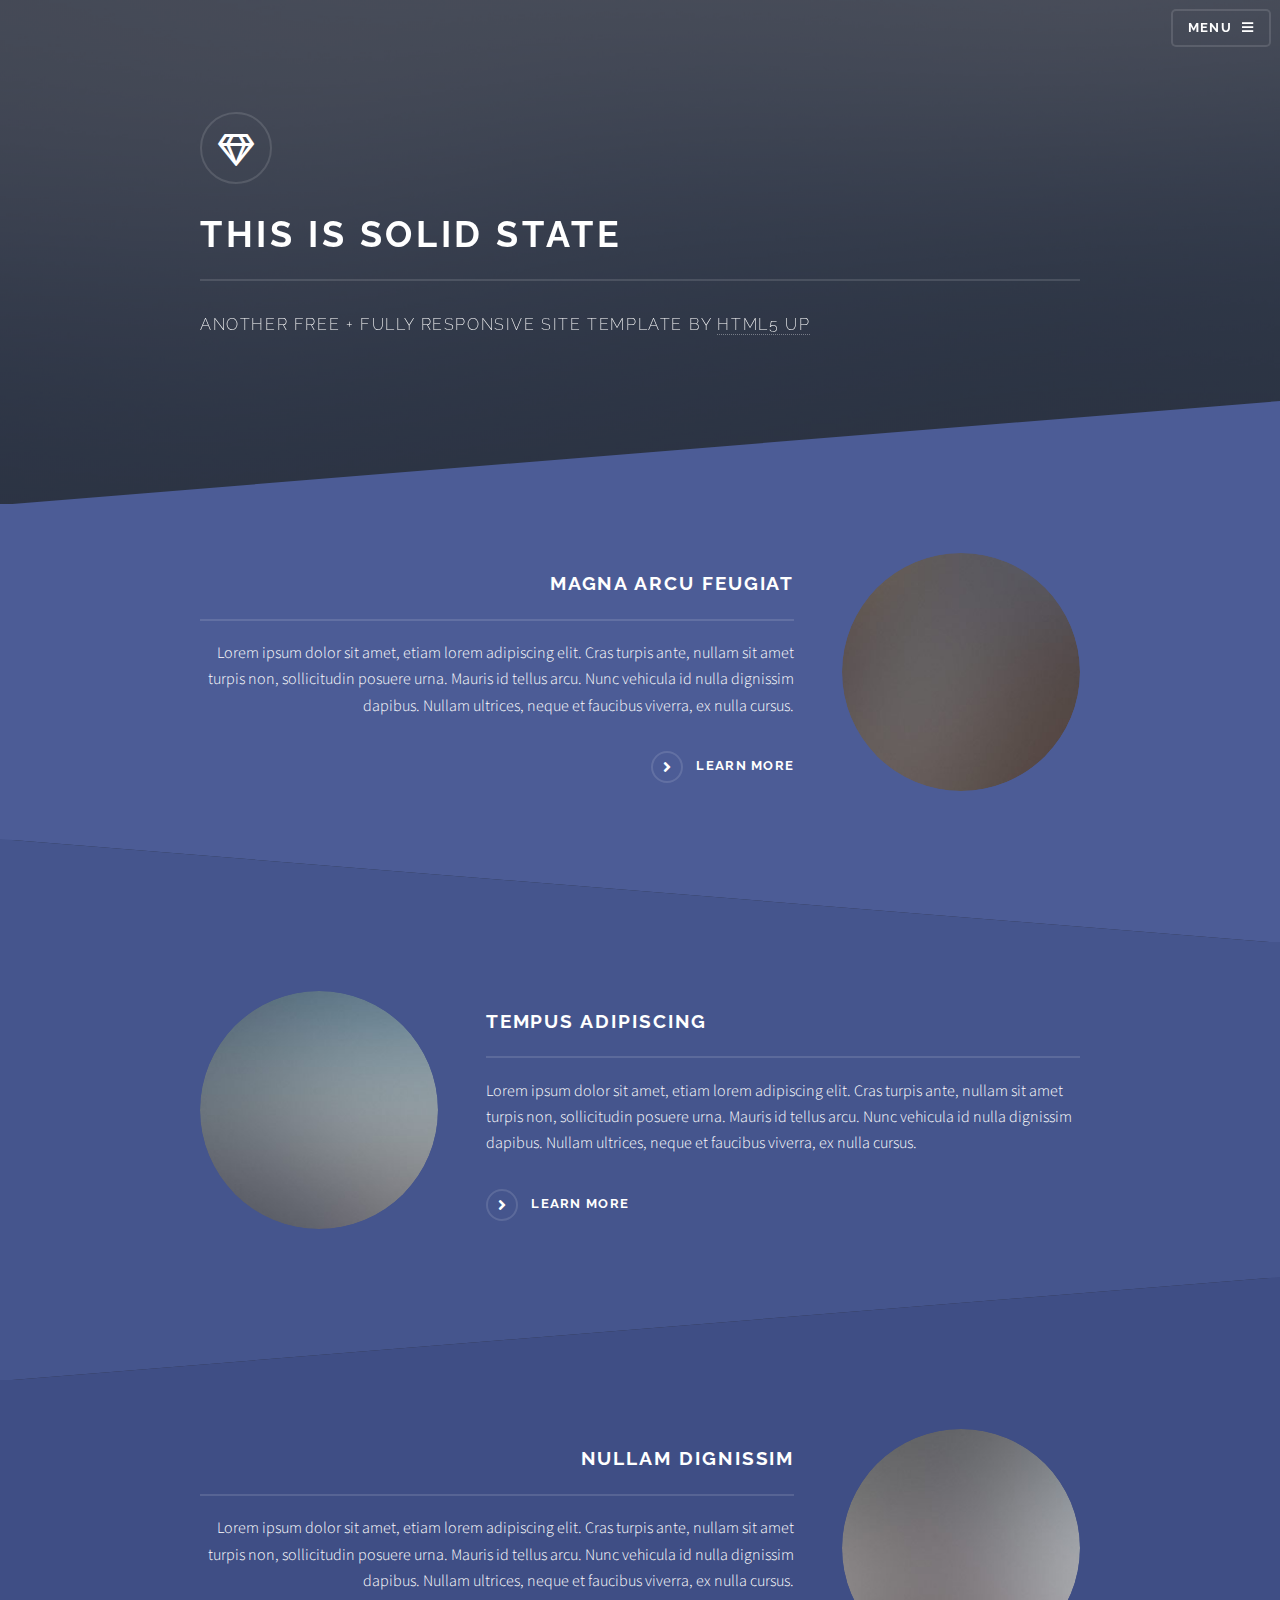
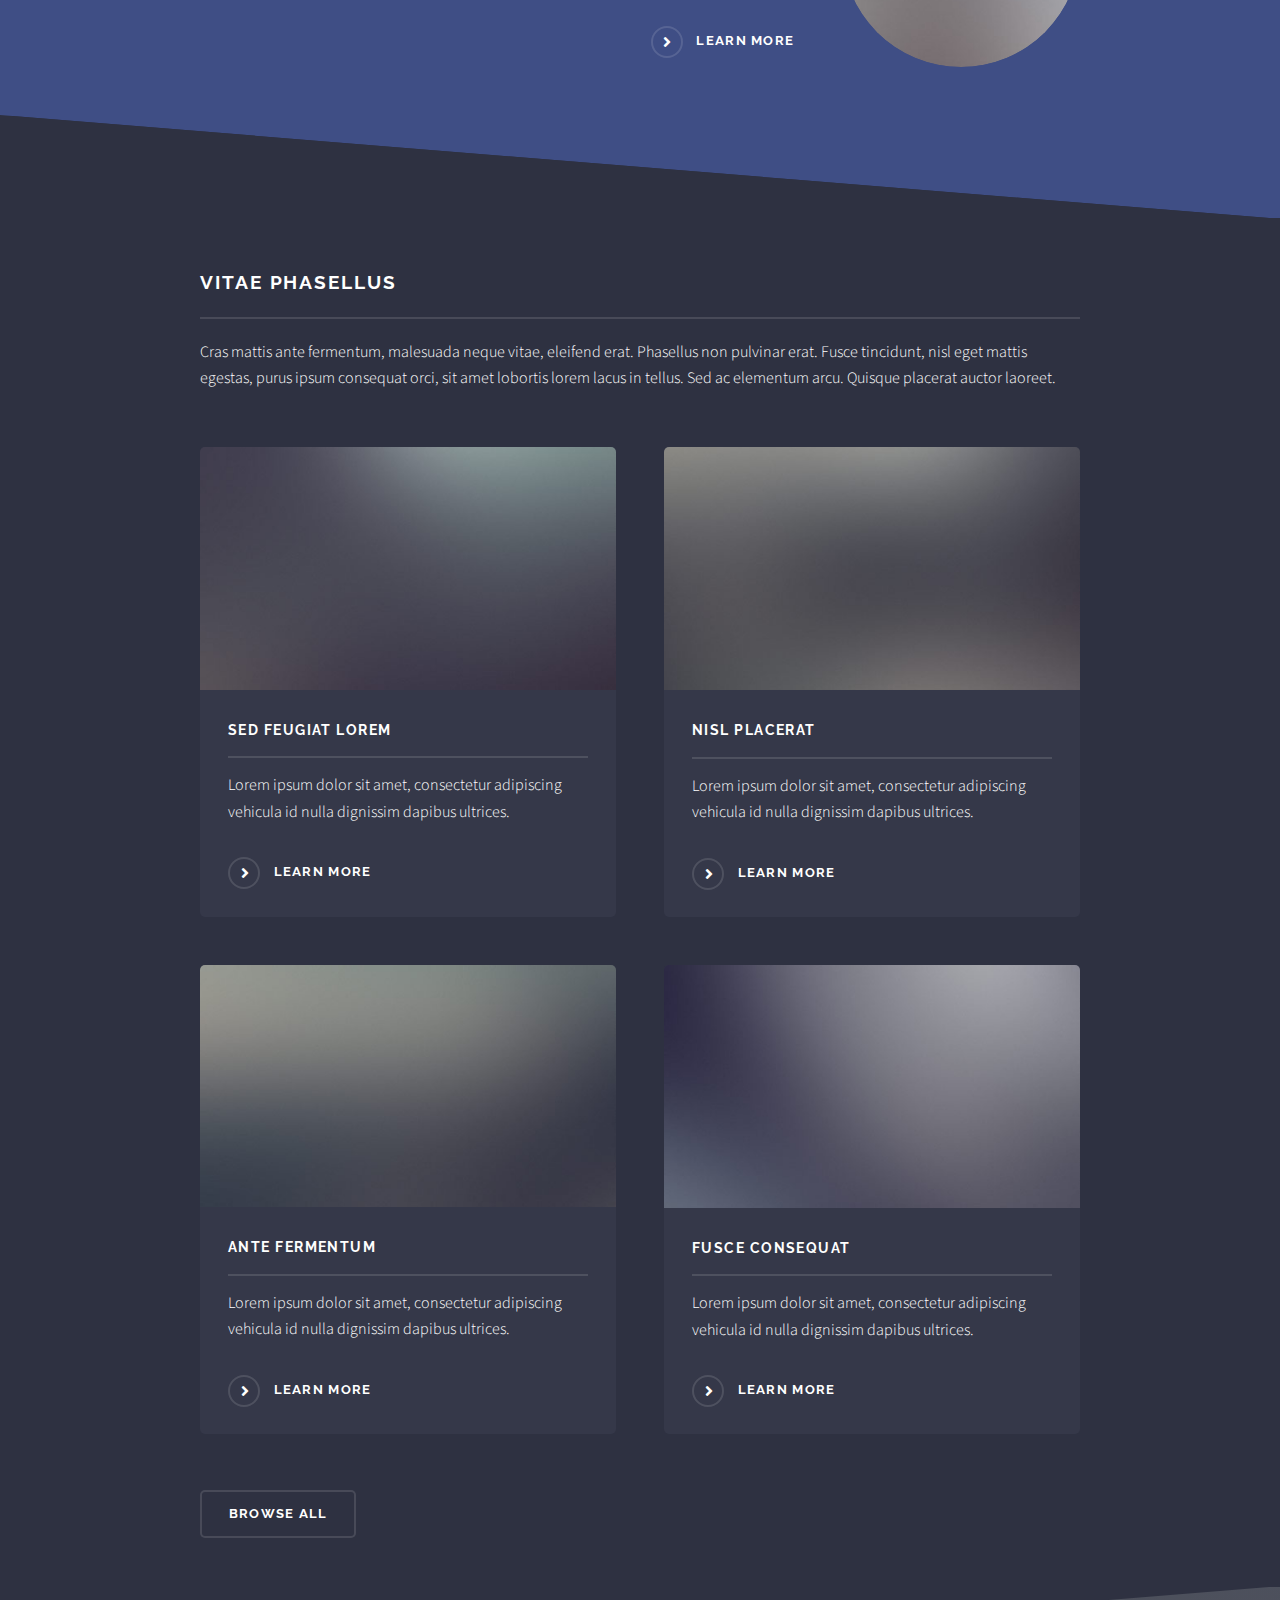
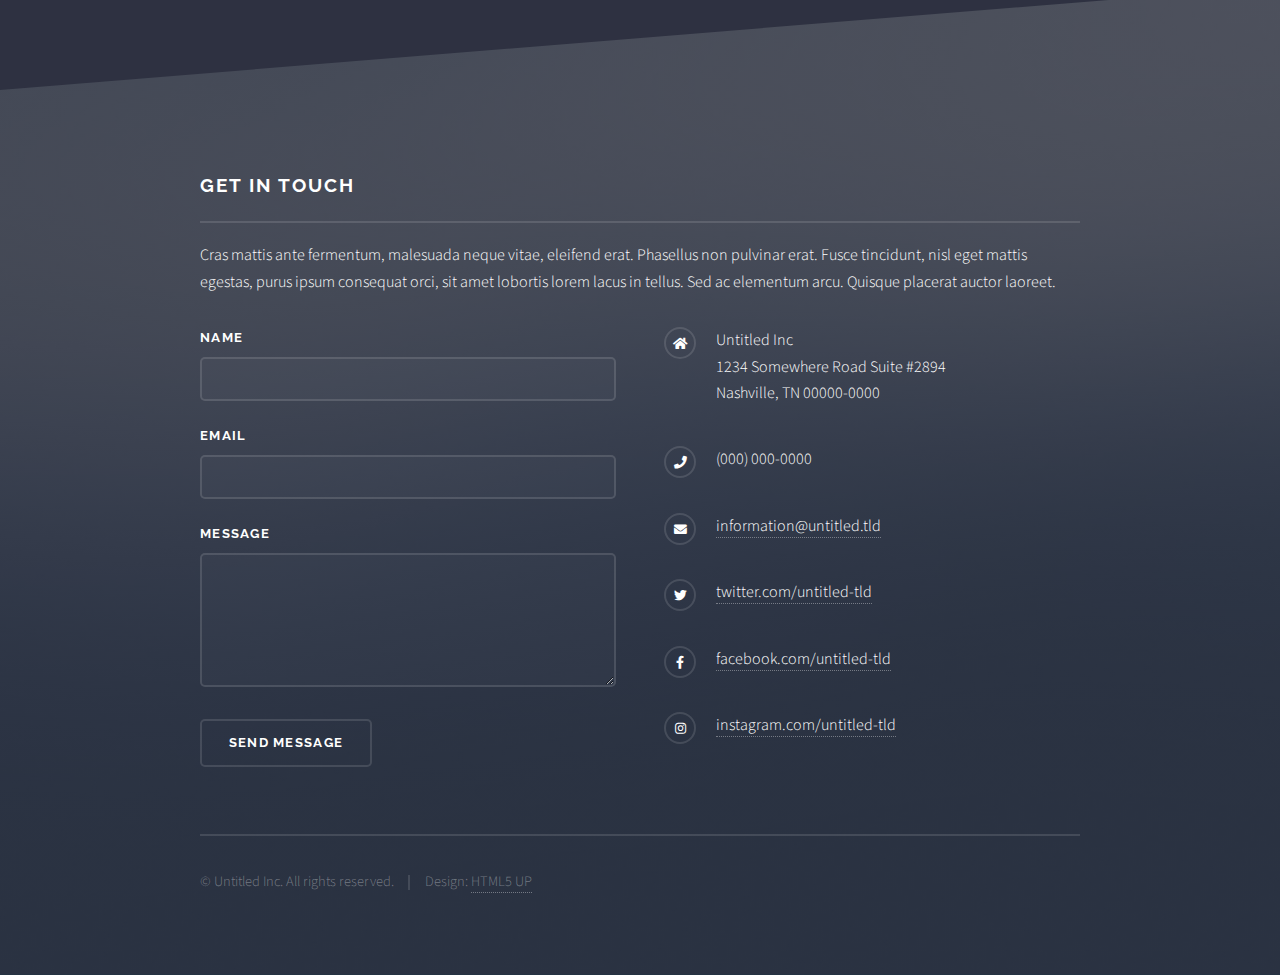
<file: index.html>
<!DOCTYPE HTML>
<!--
	Solid State by HTML5 UP
	html5up.net | @ajlkn
	Free for personal and commercial use under the CCA 3.0 license (html5up.net/license)
-->
<html>
	<head>
		<title>Solid State by HTML5 UP</title>
		<meta charset="utf-8" />
		<meta name="viewport" content="width=device-width, initial-scale=1, user-scalable=no" />
		<link rel="stylesheet" href="assets/css/main.css" />
		<noscript><link rel="stylesheet" href="assets/css/noscript.css" /></noscript>
	</head>
	<body class="is-preload">

		<!-- Page Wrapper -->
			<div id="page-wrapper">

				<!-- Header -->
					<header id="header" class="alt">
						<h1><a href="index.html">Solid State</a></h1>
						<nav>
							<a href="#menu">Menu</a>
						</nav>
					</header>

				<!-- Menu -->
					<nav id="menu">
						<div class="inner">
							<h2>Menu</h2>
							<ul class="links">
								<li><a href="index.html">Home</a></li>
								<li><a href="generic.html">Generic</a></li>
								<li><a href="elements.html">Elements</a></li>
								<li><a href="#">Log In</a></li>
								<li><a href="#">Sign Up</a></li>
							</ul>
							<a href="#" class="close">Close</a>
						</div>
					</nav>

				<!-- Banner -->
					<section id="banner">
						<div class="inner">
							<div class="logo"><span class="icon fa-gem"></span></div>
							<h2>This is Solid State</h2>
							<p>Another free + fully responsive site template by <a href="http://html5up.net">HTML5 UP</a></p>
						</div>
					</section>

				<!-- Wrapper -->
					<section id="wrapper">

						<!-- One -->
							<section id="one" class="wrapper spotlight style1">
								<div class="inner">
									<a href="#" class="image"><img src="images/pic01.jpg" alt="" /></a>
									<div class="content">
										<h2 class="major">Magna arcu feugiat</h2>
										<p>Lorem ipsum dolor sit amet, etiam lorem adipiscing elit. Cras turpis ante, nullam sit amet turpis non, sollicitudin posuere urna. Mauris id tellus arcu. Nunc vehicula id nulla dignissim dapibus. Nullam ultrices, neque et faucibus viverra, ex nulla cursus.</p>
										<a href="#" class="special">Learn more</a>
									</div>
								</div>
							</section>

						<!-- Two -->
							<section id="two" class="wrapper alt spotlight style2">
								<div class="inner">
									<a href="#" class="image"><img src="images/pic02.jpg" alt="" /></a>
									<div class="content">
										<h2 class="major">Tempus adipiscing</h2>
										<p>Lorem ipsum dolor sit amet, etiam lorem adipiscing elit. Cras turpis ante, nullam sit amet turpis non, sollicitudin posuere urna. Mauris id tellus arcu. Nunc vehicula id nulla dignissim dapibus. Nullam ultrices, neque et faucibus viverra, ex nulla cursus.</p>
										<a href="#" class="special">Learn more</a>
									</div>
								</div>
							</section>

						<!-- Three -->
							<section id="three" class="wrapper spotlight style3">
								<div class="inner">
									<a href="#" class="image"><img src="images/pic03.jpg" alt="" /></a>
									<div class="content">
										<h2 class="major">Nullam dignissim</h2>
										<p>Lorem ipsum dolor sit amet, etiam lorem adipiscing elit. Cras turpis ante, nullam sit amet turpis non, sollicitudin posuere urna. Mauris id tellus arcu. Nunc vehicula id nulla dignissim dapibus. Nullam ultrices, neque et faucibus viverra, ex nulla cursus.</p>
										<a href="#" class="special">Learn more</a>
									</div>
								</div>
							</section>

						<!-- Four -->
							<section id="four" class="wrapper alt style1">
								<div class="inner">
									<h2 class="major">Vitae phasellus</h2>
									<p>Cras mattis ante fermentum, malesuada neque vitae, eleifend erat. Phasellus non pulvinar erat. Fusce tincidunt, nisl eget mattis egestas, purus ipsum consequat orci, sit amet lobortis lorem lacus in tellus. Sed ac elementum arcu. Quisque placerat auctor laoreet.</p>
									<section class="features">
										<article>
											<a href="#" class="image"><img src="images/pic04.jpg" alt="" /></a>
											<h3 class="major">Sed feugiat lorem</h3>
											<p>Lorem ipsum dolor sit amet, consectetur adipiscing vehicula id nulla dignissim dapibus ultrices.</p>
											<a href="#" class="special">Learn more</a>
										</article>
										<article>
											<a href="#" class="image"><img src="images/pic05.jpg" alt="" /></a>
											<h3 class="major">Nisl placerat</h3>
											<p>Lorem ipsum dolor sit amet, consectetur adipiscing vehicula id nulla dignissim dapibus ultrices.</p>
											<a href="#" class="special">Learn more</a>
										</article>
										<article>
											<a href="#" class="image"><img src="images/pic06.jpg" alt="" /></a>
											<h3 class="major">Ante fermentum</h3>
											<p>Lorem ipsum dolor sit amet, consectetur adipiscing vehicula id nulla dignissim dapibus ultrices.</p>
											<a href="#" class="special">Learn more</a>
										</article>
										<article>
											<a href="#" class="image"><img src="images/pic07.jpg" alt="" /></a>
											<h3 class="major">Fusce consequat</h3>
											<p>Lorem ipsum dolor sit amet, consectetur adipiscing vehicula id nulla dignissim dapibus ultrices.</p>
											<a href="#" class="special">Learn more</a>
										</article>
									</section>
									<ul class="actions">
										<li><a href="#" class="button">Browse All</a></li>
									</ul>
								</div>
							</section>

					</section>

				<!-- Footer -->
					<section id="footer">
						<div class="inner">
							<h2 class="major">Get in touch</h2>
							<p>Cras mattis ante fermentum, malesuada neque vitae, eleifend erat. Phasellus non pulvinar erat. Fusce tincidunt, nisl eget mattis egestas, purus ipsum consequat orci, sit amet lobortis lorem lacus in tellus. Sed ac elementum arcu. Quisque placerat auctor laoreet.</p>
							<form method="post" action="#">
								<div class="fields">
									<div class="field">
										<label for="name">Name</label>
										<input type="text" name="name" id="name" />
									</div>
									<div class="field">
										<label for="email">Email</label>
										<input type="email" name="email" id="email" />
									</div>
									<div class="field">
										<label for="message">Message</label>
										<textarea name="message" id="message" rows="4"></textarea>
									</div>
								</div>
								<ul class="actions">
									<li><input type="submit" value="Send Message" /></li>
								</ul>
							</form>
							<ul class="contact">
								<li class="icon solid fa-home">
									Untitled Inc<br />
									1234 Somewhere Road Suite #2894<br />
									Nashville, TN 00000-0000
								</li>
								<li class="icon solid fa-phone">(000) 000-0000</li>
								<li class="icon solid fa-envelope"><a href="#">information@untitled.tld</a></li>
								<li class="icon brands fa-twitter"><a href="#">twitter.com/untitled-tld</a></li>
								<li class="icon brands fa-facebook-f"><a href="#">facebook.com/untitled-tld</a></li>
								<li class="icon brands fa-instagram"><a href="#">instagram.com/untitled-tld</a></li>
							</ul>
							<ul class="copyright">
								<li>&copy; Untitled Inc. All rights reserved.</li><li>Design: <a href="http://html5up.net">HTML5 UP</a></li>
							</ul>
						</div>
					</section>

			</div>

		<!-- Scripts -->
			<script src="assets/js/jquery.min.js"></script>
			<script src="assets/js/jquery.scrollex.min.js"></script>
			<script src="assets/js/browser.min.js"></script>
			<script src="assets/js/breakpoints.min.js"></script>
			<script src="assets/js/util.js"></script>
			<script src="assets/js/main.js"></script>

	</body>
</html>
</file>
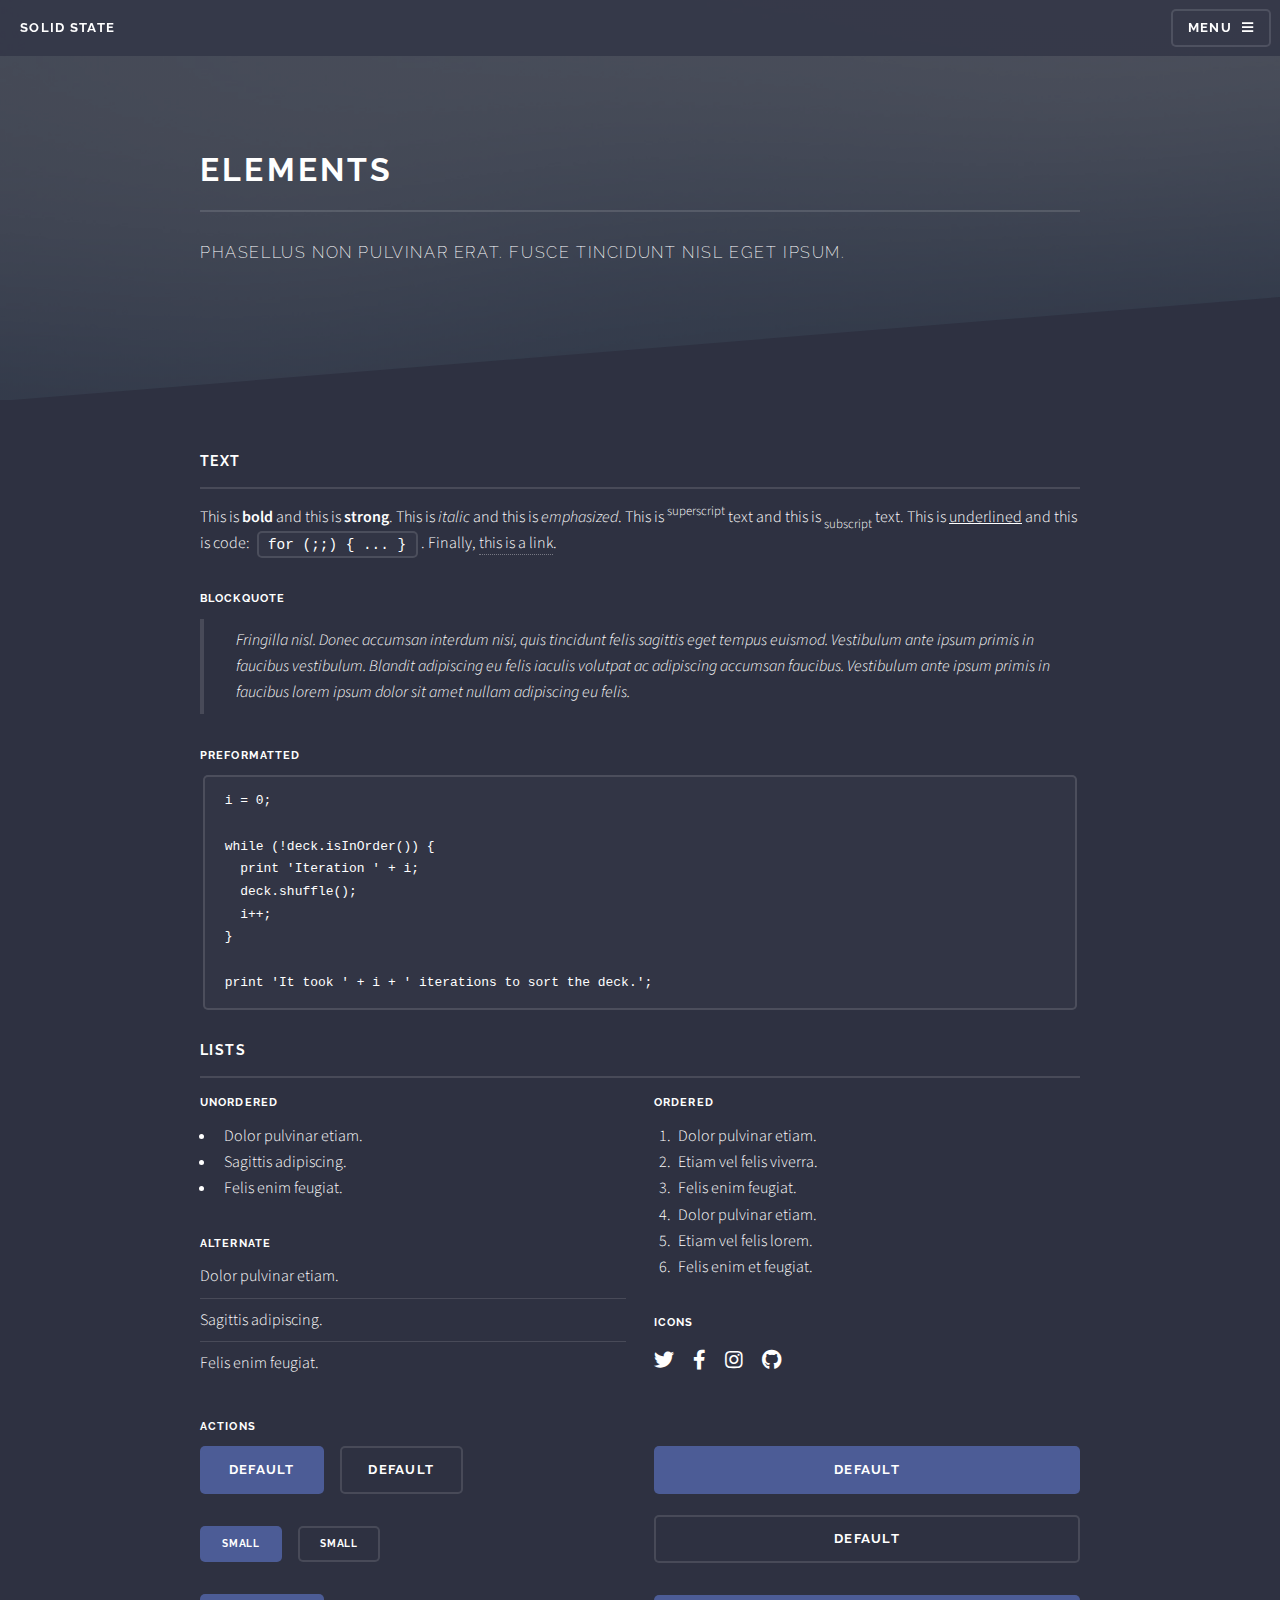
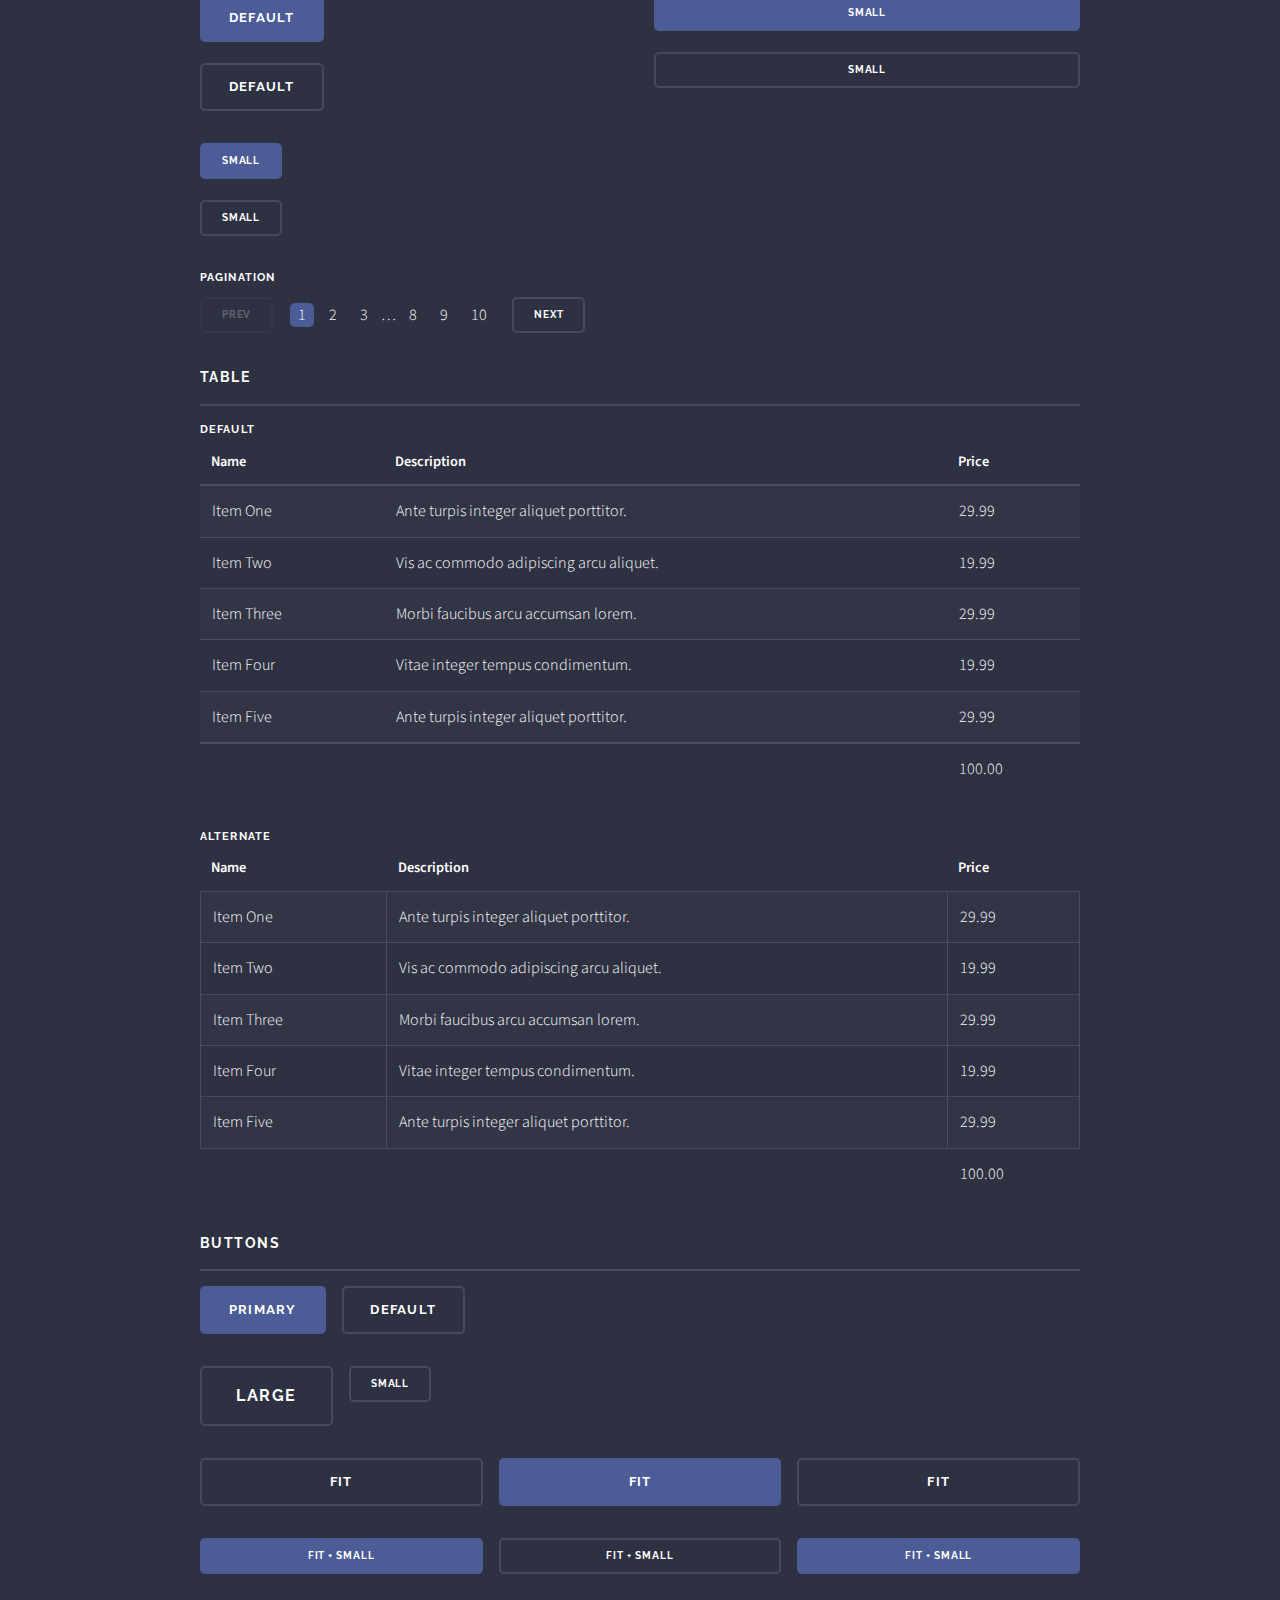
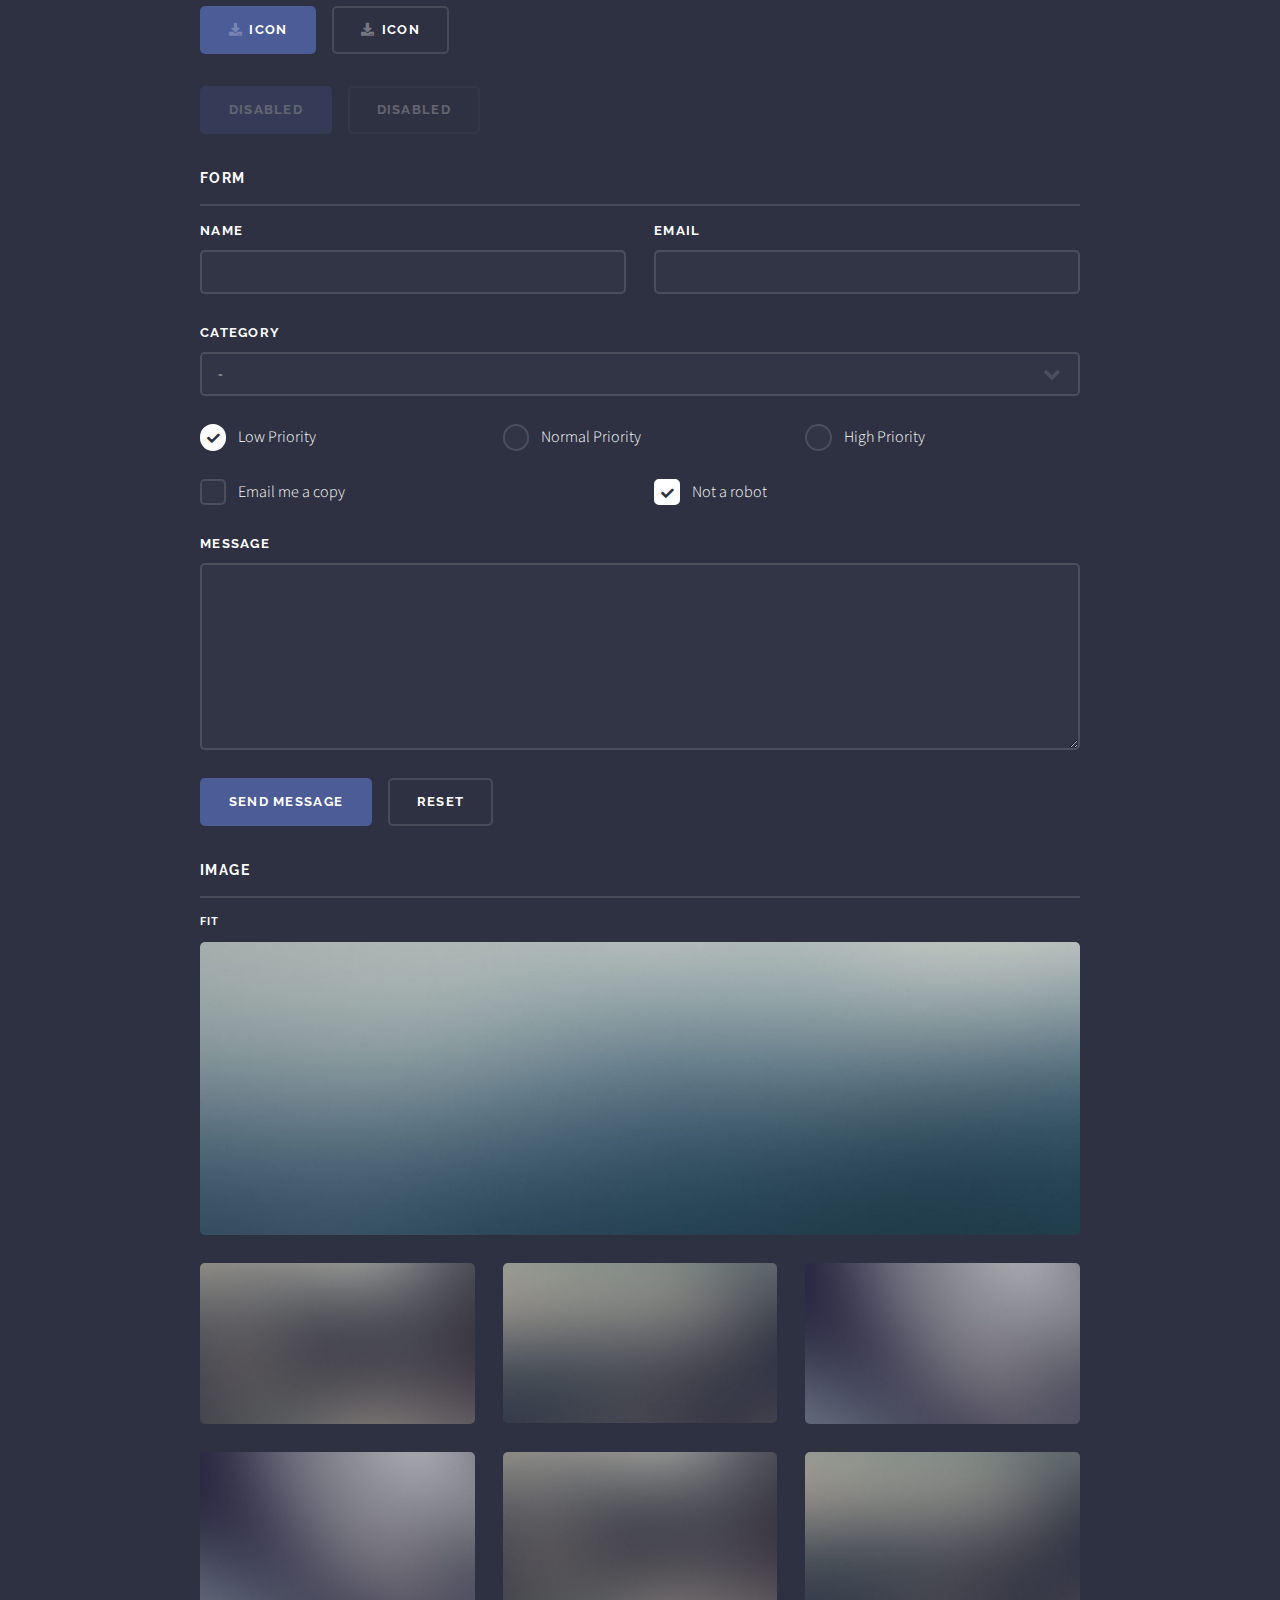
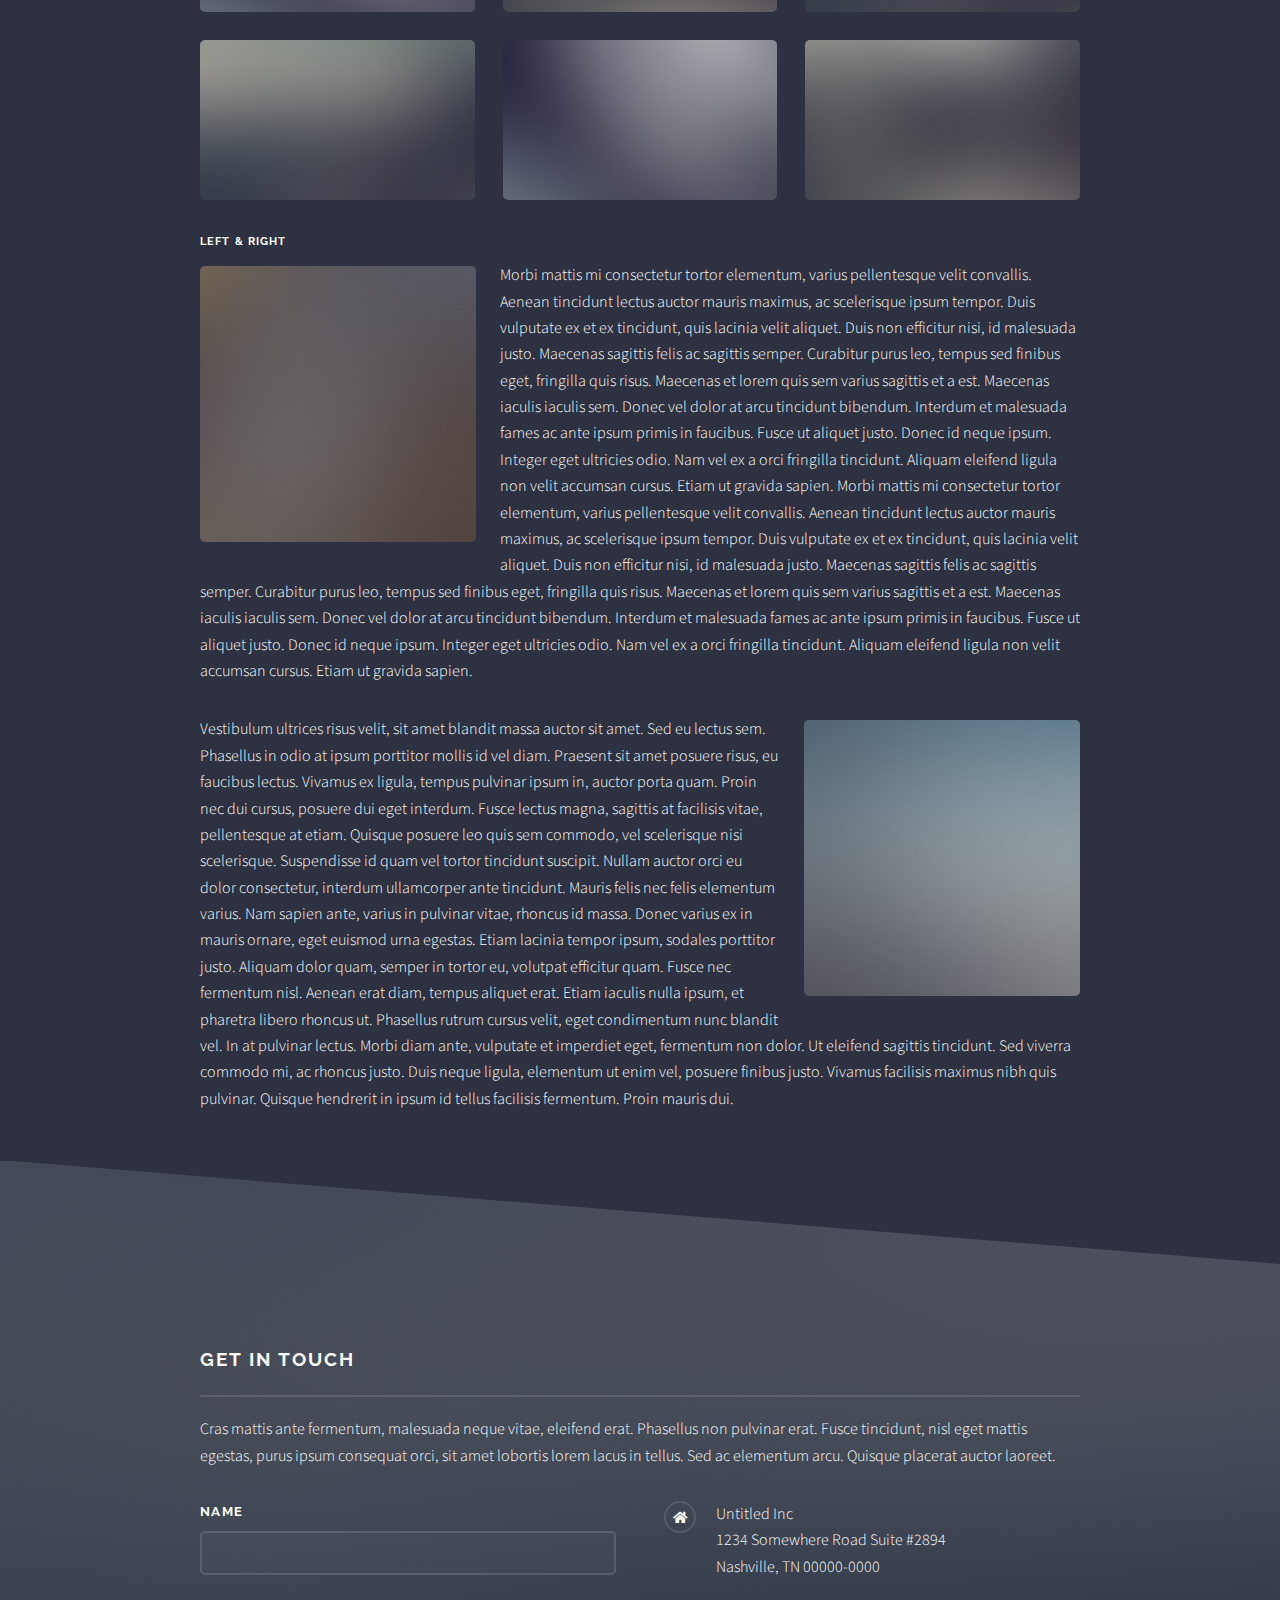
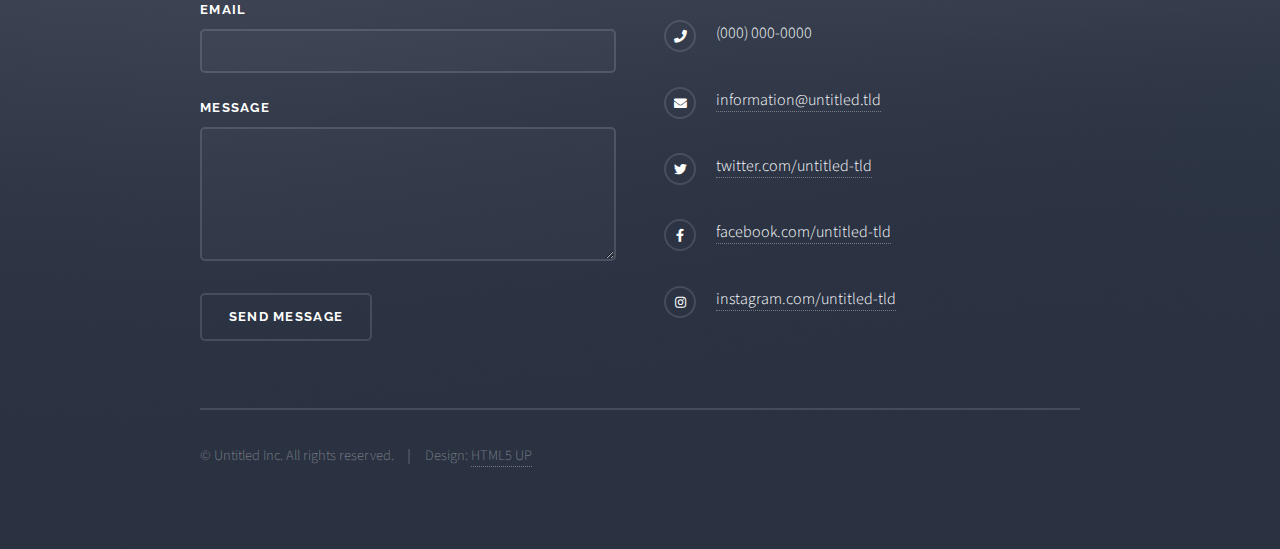
<file: elements.html>
<!DOCTYPE HTML>
<!--
	Solid State by HTML5 UP
	html5up.net | @ajlkn
	Free for personal and commercial use under the CCA 3.0 license (html5up.net/license)
-->
<html>
	<head>
		<title>Elements - Solid State by HTML5 UP</title>
		<meta charset="utf-8" />
		<meta name="viewport" content="width=device-width, initial-scale=1, user-scalable=no" />
		<link rel="stylesheet" href="assets/css/main.css" />
		<noscript><link rel="stylesheet" href="assets/css/noscript.css" /></noscript>
	</head>
	<body class="is-preload">

		<!-- Page Wrapper -->
			<div id="page-wrapper">

				<!-- Header -->
					<header id="header">
						<h1><a href="index.html">Solid State</a></h1>
						<nav>
							<a href="#menu">Menu</a>
						</nav>
					</header>

				<!-- Menu -->
					<nav id="menu">
						<div class="inner">
							<h2>Menu</h2>
							<ul class="links">
								<li><a href="index.html">Home</a></li>
								<li><a href="generic.html">Generic</a></li>
								<li><a href="elements.html">Elements</a></li>
								<li><a href="#">Log In</a></li>
								<li><a href="#">Sign Up</a></li>
							</ul>
							<a href="#" class="close">Close</a>
						</div>
					</nav>

				<!-- Wrapper -->
					<section id="wrapper">
						<header>
							<div class="inner">
								<h2>Elements</h2>
								<p>Phasellus non pulvinar erat. Fusce tincidunt nisl eget ipsum.</p>
							</div>
						</header>

						<!-- Content -->
							<div class="wrapper">
								<div class="inner">

									<section>
										<h3 class="major">Text</h3>
										<p>This is <b>bold</b> and this is <strong>strong</strong>. This is <i>italic</i> and this is <em>emphasized</em>.
										This is <sup>superscript</sup> text and this is <sub>subscript</sub> text.
										This is <u>underlined</u> and this is code: <code>for (;;) { ... }</code>. Finally, <a href="#">this is a link</a>.</p>
										<h4>Blockquote</h4>
										<blockquote>Fringilla nisl. Donec accumsan interdum nisi, quis tincidunt felis sagittis eget tempus euismod. Vestibulum ante ipsum primis in faucibus vestibulum. Blandit adipiscing eu felis iaculis volutpat ac adipiscing accumsan faucibus. Vestibulum ante ipsum primis in faucibus lorem ipsum dolor sit amet nullam adipiscing eu felis.</blockquote>
										<h4>Preformatted</h4>
										<pre><code>i = 0;

while (!deck.isInOrder()) {
  print 'Iteration ' + i;
  deck.shuffle();
  i++;
}

print 'It took ' + i + ' iterations to sort the deck.';</code></pre>
									</section>

									<section>
										<h3 class="major">Lists</h3>
										<div class="row">
											<div class="col-6 col-12-medium">
												<h4>Unordered</h4>
												<ul>
													<li>Dolor pulvinar etiam.</li>
													<li>Sagittis adipiscing.</li>
													<li>Felis enim feugiat.</li>
												</ul>
												<h4>Alternate</h4>
												<ul class="alt">
													<li>Dolor pulvinar etiam.</li>
													<li>Sagittis adipiscing.</li>
													<li>Felis enim feugiat.</li>
												</ul>
											</div>
											<div class="col-6 col-12-medium">
												<h4>Ordered</h4>
												<ol>
													<li>Dolor pulvinar etiam.</li>
													<li>Etiam vel felis viverra.</li>
													<li>Felis enim feugiat.</li>
													<li>Dolor pulvinar etiam.</li>
													<li>Etiam vel felis lorem.</li>
													<li>Felis enim et feugiat.</li>
												</ol>
												<h4>Icons</h4>
												<ul class="icons">
													<li><a href="#" class="icon brands fa-twitter"><span class="label">Twitter</span></a></li>
													<li><a href="#" class="icon brands fa-facebook-f"><span class="label">Facebook</span></a></li>
													<li><a href="#" class="icon brands fa-instagram"><span class="label">Instagram</span></a></li>
													<li><a href="#" class="icon brands fa-github"><span class="label">Github</span></a></li>
												</ul>
											</div>
										</div>
										<h4>Actions</h4>
										<div class="row">
											<div class="col-6 col-12-medium">
												<ul class="actions">
													<li><a href="#" class="button primary">Default</a></li>
													<li><a href="#" class="button">Default</a></li>
												</ul>
												<ul class="actions small">
													<li><a href="#" class="button primary small">Small</a></li>
													<li><a href="#" class="button small">Small</a></li>
												</ul>
												<ul class="actions stacked">
													<li><a href="#" class="button primary">Default</a></li>
													<li><a href="#" class="button">Default</a></li>
												</ul>
												<ul class="actions stacked small">
													<li><a href="#" class="button primary small">Small</a></li>
													<li><a href="#" class="button small">Small</a></li>
												</ul>
											</div>
											<div class="col-6 col-12-medium">
												<ul class="actions stacked">
													<li><a href="#" class="button primary fit">Default</a></li>
													<li><a href="#" class="button fit">Default</a></li>
												</ul>
												<ul class="actions stacked small">
													<li><a href="#" class="button primary small fit">Small</a></li>
													<li><a href="#" class="button small fit">Small</a></li>
												</ul>
											</div>
										</div>
										<h4>Pagination</h4>
										<ul class="pagination">
											<li><span class="button small disabled">Prev</span></li>
											<li><a href="#" class="page active">1</a></li>
											<li><a href="#" class="page">2</a></li>
											<li><a href="#" class="page">3</a></li>
											<li><span>&hellip;</span></li>
											<li><a href="#" class="page">8</a></li>
											<li><a href="#" class="page">9</a></li>
											<li><a href="#" class="page">10</a></li>
											<li><a href="#" class="button small">Next</a></li>
										</ul>
									</section>

									<section>
										<h3 class="major">Table</h3>
										<h4>Default</h4>
										<div class="table-wrapper">
											<table>
												<thead>
													<tr>
														<th>Name</th>
														<th>Description</th>
														<th>Price</th>
													</tr>
												</thead>
												<tbody>
													<tr>
														<td>Item One</td>
														<td>Ante turpis integer aliquet porttitor.</td>
														<td>29.99</td>
													</tr>
													<tr>
														<td>Item Two</td>
														<td>Vis ac commodo adipiscing arcu aliquet.</td>
														<td>19.99</td>
													</tr>
													<tr>
														<td>Item Three</td>
														<td> Morbi faucibus arcu accumsan lorem.</td>
														<td>29.99</td>
													</tr>
													<tr>
														<td>Item Four</td>
														<td>Vitae integer tempus condimentum.</td>
														<td>19.99</td>
													</tr>
													<tr>
														<td>Item Five</td>
														<td>Ante turpis integer aliquet porttitor.</td>
														<td>29.99</td>
													</tr>
												</tbody>
												<tfoot>
													<tr>
														<td colspan="2"></td>
														<td>100.00</td>
													</tr>
												</tfoot>
											</table>
										</div>

										<h4>Alternate</h4>
										<div class="table-wrapper">
											<table class="alt">
												<thead>
													<tr>
														<th>Name</th>
														<th>Description</th>
														<th>Price</th>
													</tr>
												</thead>
												<tbody>
													<tr>
														<td>Item One</td>
														<td>Ante turpis integer aliquet porttitor.</td>
														<td>29.99</td>
													</tr>
													<tr>
														<td>Item Two</td>
														<td>Vis ac commodo adipiscing arcu aliquet.</td>
														<td>19.99</td>
													</tr>
													<tr>
														<td>Item Three</td>
														<td> Morbi faucibus arcu accumsan lorem.</td>
														<td>29.99</td>
													</tr>
													<tr>
														<td>Item Four</td>
														<td>Vitae integer tempus condimentum.</td>
														<td>19.99</td>
													</tr>
													<tr>
														<td>Item Five</td>
														<td>Ante turpis integer aliquet porttitor.</td>
														<td>29.99</td>
													</tr>
												</tbody>
												<tfoot>
													<tr>
														<td colspan="2"></td>
														<td>100.00</td>
													</tr>
												</tfoot>
											</table>
										</div>
									</section>

									<section>
										<h3 class="major">Buttons</h3>
										<ul class="actions">
											<li><a href="#" class="button primary">Primary</a></li>
											<li><a href="#" class="button">Default</a></li>
										</ul>
										<ul class="actions">
											<li><a href="#" class="button large">Large</a></li>
											<li><a href="#" class="button small">Small</a></li>
										</ul>
										<ul class="actions fit">
											<li><a href="#" class="button fit">Fit</a></li>
											<li><a href="#" class="button primary fit">Fit</a></li>
											<li><a href="#" class="button fit">Fit</a></li>
										</ul>
										<ul class="actions fit small">
											<li><a href="#" class="button primary fit small">Fit + Small</a></li>
											<li><a href="#" class="button fit small">Fit + Small</a></li>
											<li><a href="#" class="button primary fit small">Fit + Small</a></li>
										</ul>
										<ul class="actions">
											<li><a href="#" class="button primary icon solid fa-download">Icon</a></li>
											<li><a href="#" class="button icon solid fa-download">Icon</a></li>
										</ul>
										<ul class="actions">
											<li><span class="button primary disabled">Disabled</span></li>
											<li><span class="button disabled">Disabled</span></li>
										</ul>
									</section>

									<section>
										<h3 class="major">Form</h3>
										<form method="post" action="#">
											<div class="row gtr-uniform">
												<div class="col-6 col-12-xsmall">
													<label for="demo-name">Name</label>
													<input type="text" name="demo-name" id="demo-name" value="" />
												</div>
												<div class="col-6 col-12-xsmall">
													<label for="demo-email">Email</label>
													<input type="email" name="demo-email" id="demo-email" value="" />
												</div>
												<div class="col-12">
													<label for="demo-category">Category</label>
													<select name="demo-category" id="demo-category">
														<option value="">-</option>
														<option value="1">Manufacturing</option>
														<option value="1">Shipping</option>
														<option value="1">Administration</option>
														<option value="1">Human Resources</option>
													</select>
												</div>
												<div class="col-4 col-12-small">
													<input type="radio" id="demo-priority-low" name="demo-priority" checked>
													<label for="demo-priority-low">Low Priority</label>
												</div>
												<div class="col-4 col-12-small">
													<input type="radio" id="demo-priority-normal" name="demo-priority">
													<label for="demo-priority-normal">Normal Priority</label>
												</div>
												<div class="col-4 col-12-small">
													<input type="radio" id="demo-priority-high" name="demo-priority">
													<label for="demo-priority-high">High Priority</label>
												</div>
												<div class="col-6 col-12-small">
													<input type="checkbox" id="demo-copy" name="demo-copy">
													<label for="demo-copy">Email me a copy</label>
												</div>
												<div class="col-6 col-12-small">
													<input type="checkbox" id="demo-human" name="demo-human" checked>
													<label for="demo-human">Not a robot</label>
												</div>
												<div class="col-12">
													<label for="demo-message">Message</label>
													<textarea name="demo-message" id="demo-message" rows="6"></textarea>
												</div>
												<div class="col-12">
													<ul class="actions">
														<li><input type="submit" value="Send Message" class="primary" /></li>
														<li><input type="reset" value="Reset" /></li>
													</ul>
												</div>
											</div>
										</form>
									</section>

									<section>
										<h3 class="major">Image</h3>
										<h4>Fit</h4>
										<div class="box alt">
											<div class="row gtr-uniform">
												<div class="col-12"><span class="image fit"><img src="images/pic08.jpg" alt="" /></span></div>
												<div class="col-4"><span class="image fit"><img src="images/pic05.jpg" alt="" /></span></div>
												<div class="col-4"><span class="image fit"><img src="images/pic06.jpg" alt="" /></span></div>
												<div class="col-4"><span class="image fit"><img src="images/pic07.jpg" alt="" /></span></div>
												<div class="col-4"><span class="image fit"><img src="images/pic07.jpg" alt="" /></span></div>
												<div class="col-4"><span class="image fit"><img src="images/pic05.jpg" alt="" /></span></div>
												<div class="col-4"><span class="image fit"><img src="images/pic06.jpg" alt="" /></span></div>
												<div class="col-4"><span class="image fit"><img src="images/pic06.jpg" alt="" /></span></div>
												<div class="col-4"><span class="image fit"><img src="images/pic07.jpg" alt="" /></span></div>
												<div class="col-4"><span class="image fit"><img src="images/pic05.jpg" alt="" /></span></div>
											</div>
										</div>
										<h4>Left &amp; Right</h4>
										<p><span class="image left"><img src="images/pic01.jpg" alt="" /></span>Morbi mattis mi consectetur tortor elementum, varius pellentesque velit convallis. Aenean tincidunt lectus auctor mauris maximus, ac scelerisque ipsum tempor. Duis vulputate ex et ex tincidunt, quis lacinia velit aliquet. Duis non efficitur nisi, id malesuada justo. Maecenas sagittis felis ac sagittis semper. Curabitur purus leo, tempus sed finibus eget, fringilla quis risus. Maecenas et lorem quis sem varius sagittis et a est. Maecenas iaculis iaculis sem. Donec vel dolor at arcu tincidunt bibendum. Interdum et malesuada fames ac ante ipsum primis in faucibus. Fusce ut aliquet justo. Donec id neque ipsum. Integer eget ultricies odio. Nam vel ex a orci fringilla tincidunt. Aliquam eleifend ligula non velit accumsan cursus. Etiam ut gravida sapien. Morbi mattis mi consectetur tortor elementum, varius pellentesque velit convallis. Aenean tincidunt lectus auctor mauris maximus, ac scelerisque ipsum tempor. Duis vulputate ex et ex tincidunt, quis lacinia velit aliquet. Duis non efficitur nisi, id malesuada justo. Maecenas sagittis felis ac sagittis semper. Curabitur purus leo, tempus sed finibus eget, fringilla quis risus. Maecenas et lorem quis sem varius sagittis et a est. Maecenas iaculis iaculis sem. Donec vel dolor at arcu tincidunt bibendum. Interdum et malesuada fames ac ante ipsum primis in faucibus. Fusce ut aliquet justo. Donec id neque ipsum. Integer eget ultricies odio. Nam vel ex a orci fringilla tincidunt. Aliquam eleifend ligula non velit accumsan cursus. Etiam ut gravida sapien.</p>
										<p><span class="image right"><img src="images/pic02.jpg" alt="" /></span>Vestibulum ultrices risus velit, sit amet blandit massa auctor sit amet. Sed eu lectus sem. Phasellus in odio at ipsum porttitor mollis id vel diam. Praesent sit amet posuere risus, eu faucibus lectus. Vivamus ex ligula, tempus pulvinar ipsum in, auctor porta quam. Proin nec dui cursus, posuere dui eget interdum. Fusce lectus magna, sagittis at facilisis vitae, pellentesque at etiam. Quisque posuere leo quis sem commodo, vel scelerisque nisi scelerisque. Suspendisse id quam vel tortor tincidunt suscipit. Nullam auctor orci eu dolor consectetur, interdum ullamcorper ante tincidunt. Mauris felis nec felis elementum varius. Nam sapien ante, varius in pulvinar vitae, rhoncus id massa. Donec varius ex in mauris ornare, eget euismod urna egestas. Etiam lacinia tempor ipsum, sodales porttitor justo. Aliquam dolor quam, semper in tortor eu, volutpat efficitur quam. Fusce nec fermentum nisl. Aenean erat diam, tempus aliquet erat. Etiam iaculis nulla ipsum, et pharetra libero rhoncus ut. Phasellus rutrum cursus velit, eget condimentum nunc blandit vel. In at pulvinar lectus. Morbi diam ante, vulputate et imperdiet eget, fermentum non dolor. Ut eleifend sagittis tincidunt. Sed viverra commodo mi, ac rhoncus justo. Duis neque ligula, elementum ut enim vel, posuere finibus justo. Vivamus facilisis maximus nibh quis pulvinar. Quisque hendrerit in ipsum id tellus facilisis fermentum. Proin mauris dui.</p>
									</section>

								</div>
							</div>

					</section>

				<!-- Footer -->
					<section id="footer">
						<div class="inner">
							<h2 class="major">Get in touch</h2>
							<p>Cras mattis ante fermentum, malesuada neque vitae, eleifend erat. Phasellus non pulvinar erat. Fusce tincidunt, nisl eget mattis egestas, purus ipsum consequat orci, sit amet lobortis lorem lacus in tellus. Sed ac elementum arcu. Quisque placerat auctor laoreet.</p>
							<form method="post" action="#">
								<div class="fields">
									<div class="field">
										<label for="name">Name</label>
										<input type="text" name="name" id="name" />
									</div>
									<div class="field">
										<label for="email">Email</label>
										<input type="email" name="email" id="email" />
									</div>
									<div class="field">
										<label for="message">Message</label>
										<textarea name="message" id="message" rows="4"></textarea>
									</div>
								</div>
								<ul class="actions">
									<li><input type="submit" value="Send Message" /></li>
								</ul>
							</form>
							<ul class="contact">
								<li class="icon solid fa-home">
									Untitled Inc<br />
									1234 Somewhere Road Suite #2894<br />
									Nashville, TN 00000-0000
								</li>
								<li class="icon solid fa-phone">(000) 000-0000</li>
								<li class="icon solid fa-envelope"><a href="#">information@untitled.tld</a></li>
								<li class="icon brands fa-twitter"><a href="#">twitter.com/untitled-tld</a></li>
								<li class="icon brands fa-facebook-f"><a href="#">facebook.com/untitled-tld</a></li>
								<li class="icon brands fa-instagram"><a href="#">instagram.com/untitled-tld</a></li>
							</ul>
							<ul class="copyright">
								<li>&copy; Untitled Inc. All rights reserved.</li><li>Design: <a href="http://html5up.net">HTML5 UP</a></li>
							</ul>
						</div>
					</section>

			</div>

		<!-- Scripts -->
			<script src="assets/js/jquery.min.js"></script>
			<script src="assets/js/jquery.scrollex.min.js"></script>
			<script src="assets/js/browser.min.js"></script>
			<script src="assets/js/breakpoints.min.js"></script>
			<script src="assets/js/util.js"></script>
			<script src="assets/js/main.js"></script>

	</body>
</html>
</file>
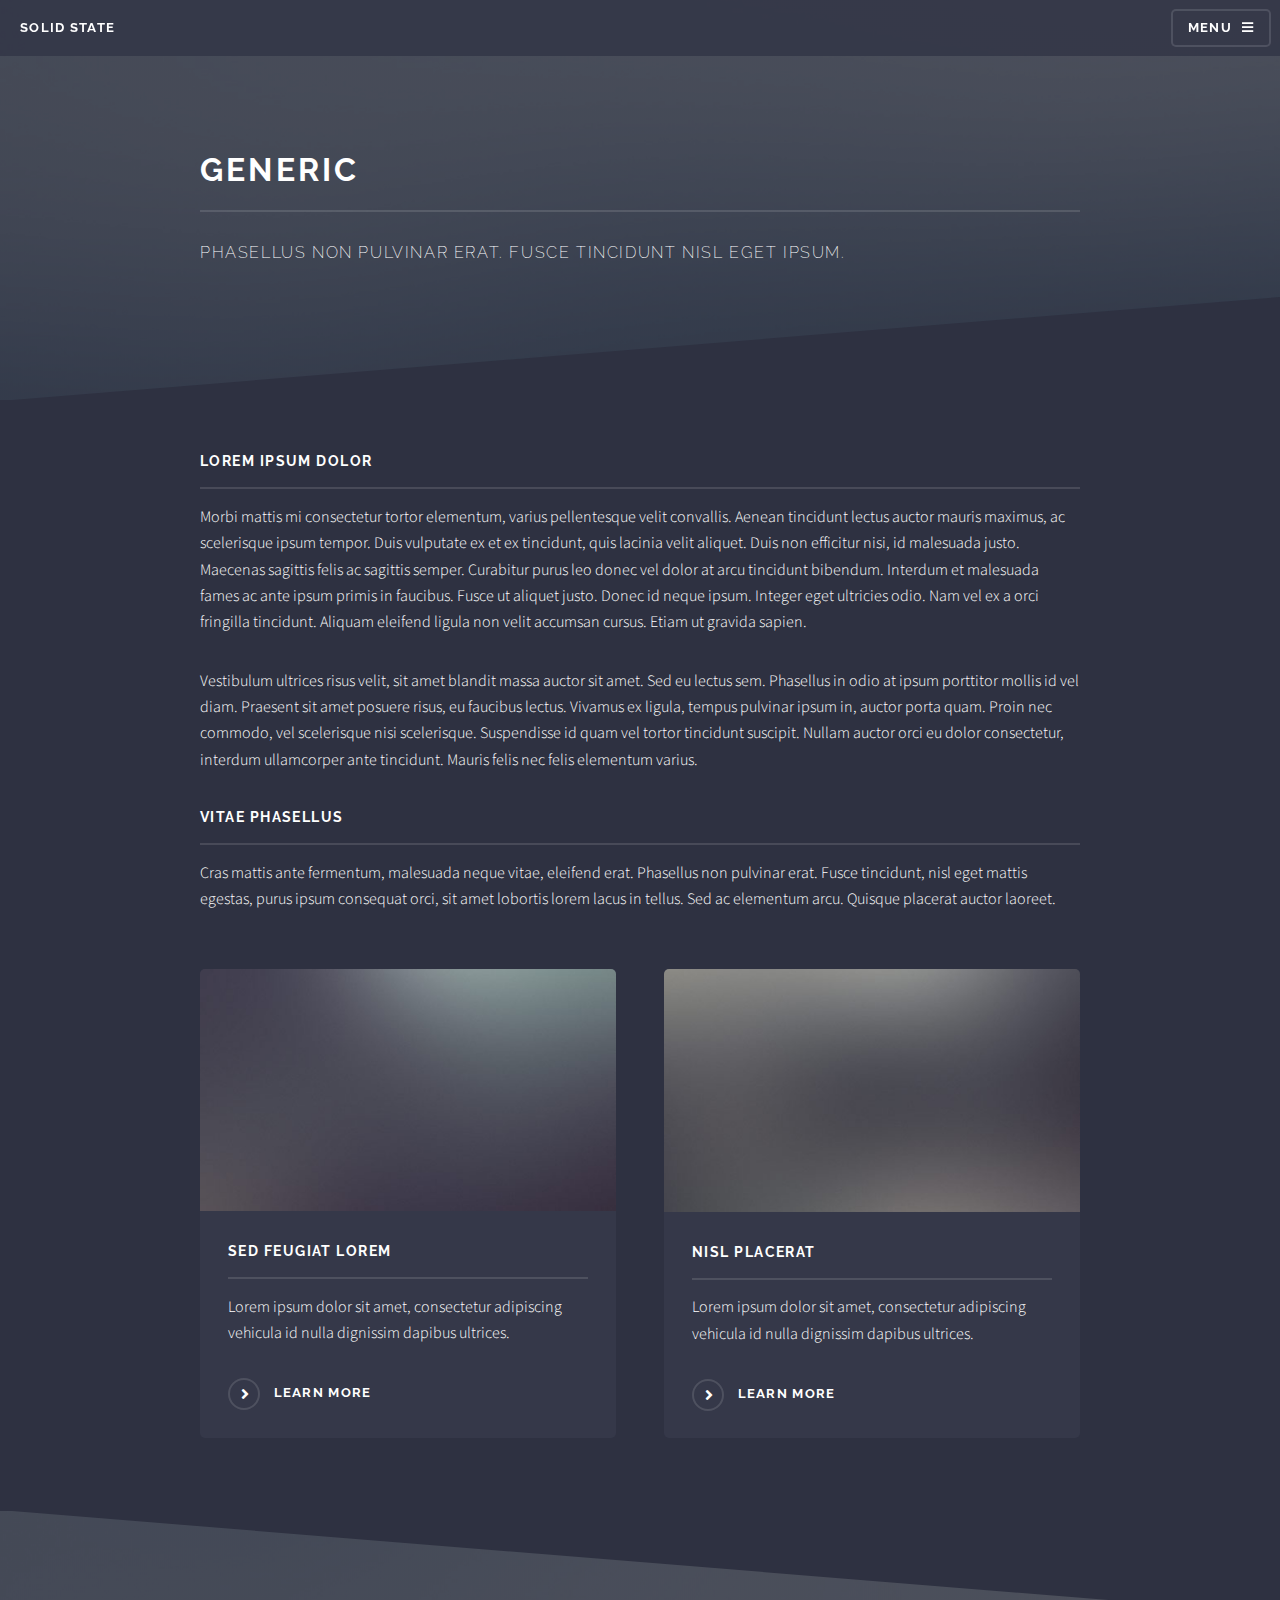
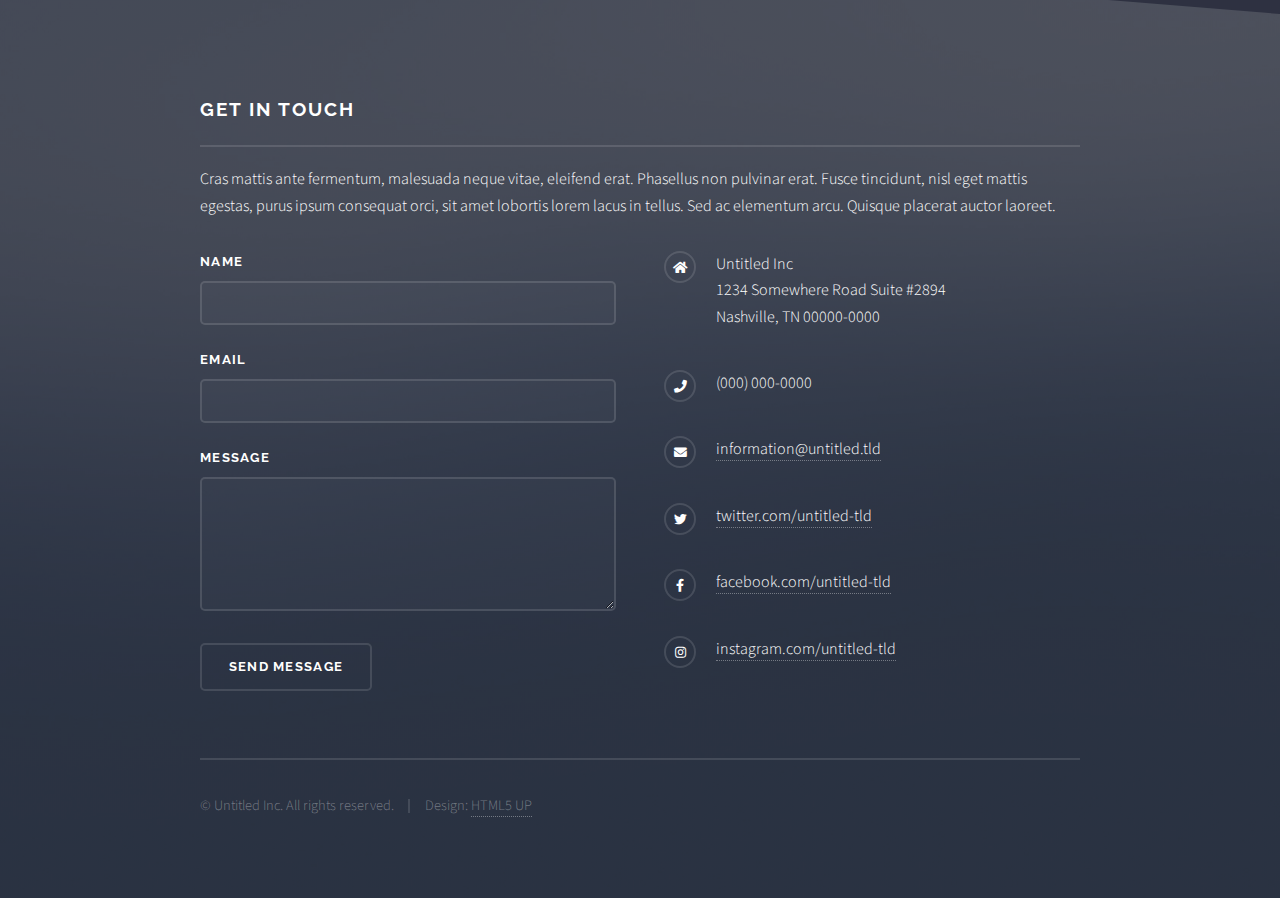
<file: generic.html>
<!DOCTYPE HTML>
<!--
	Solid State by HTML5 UP
	html5up.net | @ajlkn
	Free for personal and commercial use under the CCA 3.0 license (html5up.net/license)
-->
<html>
	<head>
		<title>Generic - Solid State by HTML5 UP</title>
		<meta charset="utf-8" />
		<meta name="viewport" content="width=device-width, initial-scale=1, user-scalable=no" />
		<link rel="stylesheet" href="assets/css/main.css" />
		<noscript><link rel="stylesheet" href="assets/css/noscript.css" /></noscript>
	</head>
	<body class="is-preload">

		<!-- Page Wrapper -->
			<div id="page-wrapper">

				<!-- Header -->
					<header id="header">
						<h1><a href="index.html">Solid State</a></h1>
						<nav>
							<a href="#menu">Menu</a>
						</nav>
					</header>

				<!-- Menu -->
					<nav id="menu">
						<div class="inner">
							<h2>Menu</h2>
							<ul class="links">
								<li><a href="index.html">Home</a></li>
								<li><a href="generic.html">Generic</a></li>
								<li><a href="elements.html">Elements</a></li>
								<li><a href="#">Log In</a></li>
								<li><a href="#">Sign Up</a></li>
							</ul>
							<a href="#" class="close">Close</a>
						</div>
					</nav>

				<!-- Wrapper -->
					<section id="wrapper">
						<header>
							<div class="inner">
								<h2>Generic</h2>
								<p>Phasellus non pulvinar erat. Fusce tincidunt nisl eget ipsum.</p>
							</div>
						</header>

						<!-- Content -->
							<div class="wrapper">
								<div class="inner">

									<h3 class="major">Lorem ipsum dolor</h3>
									<p>Morbi mattis mi consectetur tortor elementum, varius pellentesque velit convallis. Aenean tincidunt lectus auctor mauris maximus, ac scelerisque ipsum tempor. Duis vulputate ex et ex tincidunt, quis lacinia velit aliquet. Duis non efficitur nisi, id malesuada justo. Maecenas sagittis felis ac sagittis semper. Curabitur purus leo donec vel dolor at arcu tincidunt bibendum. Interdum et malesuada fames ac ante ipsum primis in faucibus. Fusce ut aliquet justo. Donec id neque ipsum. Integer eget ultricies odio. Nam vel ex a orci fringilla tincidunt. Aliquam eleifend ligula non velit accumsan cursus. Etiam ut gravida sapien.</p>

									<p>Vestibulum ultrices risus velit, sit amet blandit massa auctor sit amet. Sed eu lectus sem. Phasellus in odio at ipsum porttitor mollis id vel diam. Praesent sit amet posuere risus, eu faucibus lectus. Vivamus ex ligula, tempus pulvinar ipsum in, auctor porta quam. Proin nec commodo, vel scelerisque nisi scelerisque. Suspendisse id quam vel tortor tincidunt suscipit. Nullam auctor orci eu dolor consectetur, interdum ullamcorper ante tincidunt. Mauris felis nec felis elementum varius.</p>

									<h3 class="major">Vitae phasellus</h3>
									<p>Cras mattis ante fermentum, malesuada neque vitae, eleifend erat. Phasellus non pulvinar erat. Fusce tincidunt, nisl eget mattis egestas, purus ipsum consequat orci, sit amet lobortis lorem lacus in tellus. Sed ac elementum arcu. Quisque placerat auctor laoreet.</p>

									<section class="features">
										<article>
											<a href="#" class="image"><img src="images/pic04.jpg" alt="" /></a>
											<h3 class="major">Sed feugiat lorem</h3>
											<p>Lorem ipsum dolor sit amet, consectetur adipiscing vehicula id nulla dignissim dapibus ultrices.</p>
											<a href="#" class="special">Learn more</a>
										</article>
										<article>
											<a href="#" class="image"><img src="images/pic05.jpg" alt="" /></a>
											<h3 class="major">Nisl placerat</h3>
											<p>Lorem ipsum dolor sit amet, consectetur adipiscing vehicula id nulla dignissim dapibus ultrices.</p>
											<a href="#" class="special">Learn more</a>
										</article>
									</section>

								</div>
							</div>

					</section>

				<!-- Footer -->
					<section id="footer">
						<div class="inner">
							<h2 class="major">Get in touch</h2>
							<p>Cras mattis ante fermentum, malesuada neque vitae, eleifend erat. Phasellus non pulvinar erat. Fusce tincidunt, nisl eget mattis egestas, purus ipsum consequat orci, sit amet lobortis lorem lacus in tellus. Sed ac elementum arcu. Quisque placerat auctor laoreet.</p>
							<form method="post" action="#">
								<div class="fields">
									<div class="field">
										<label for="name">Name</label>
										<input type="text" name="name" id="name" />
									</div>
									<div class="field">
										<label for="email">Email</label>
										<input type="email" name="email" id="email" />
									</div>
									<div class="field">
										<label for="message">Message</label>
										<textarea name="message" id="message" rows="4"></textarea>
									</div>
								</div>
								<ul class="actions">
									<li><input type="submit" value="Send Message" /></li>
								</ul>
							</form>
							<ul class="contact">
								<li class="icon solid fa-home">
									Untitled Inc<br />
									1234 Somewhere Road Suite #2894<br />
									Nashville, TN 00000-0000
								</li>
								<li class="icon solid fa-phone">(000) 000-0000</li>
								<li class="icon solid fa-envelope"><a href="#">information@untitled.tld</a></li>
								<li class="icon brands fa-twitter"><a href="#">twitter.com/untitled-tld</a></li>
								<li class="icon brands fa-facebook-f"><a href="#">facebook.com/untitled-tld</a></li>
								<li class="icon brands fa-instagram"><a href="#">instagram.com/untitled-tld</a></li>
							</ul>
							<ul class="copyright">
								<li>&copy; Untitled Inc. All rights reserved.</li><li>Design: <a href="http://html5up.net">HTML5 UP</a></li>
							</ul>
						</div>
					</section>

			</div>

		<!-- Scripts -->
			<script src="assets/js/jquery.min.js"></script>
			<script src="assets/js/jquery.scrollex.min.js"></script>
			<script src="assets/js/browser.min.js"></script>
			<script src="assets/js/breakpoints.min.js"></script>
			<script src="assets/js/util.js"></script>
			<script src="assets/js/main.js"></script>

	</body>
</html>
</file>
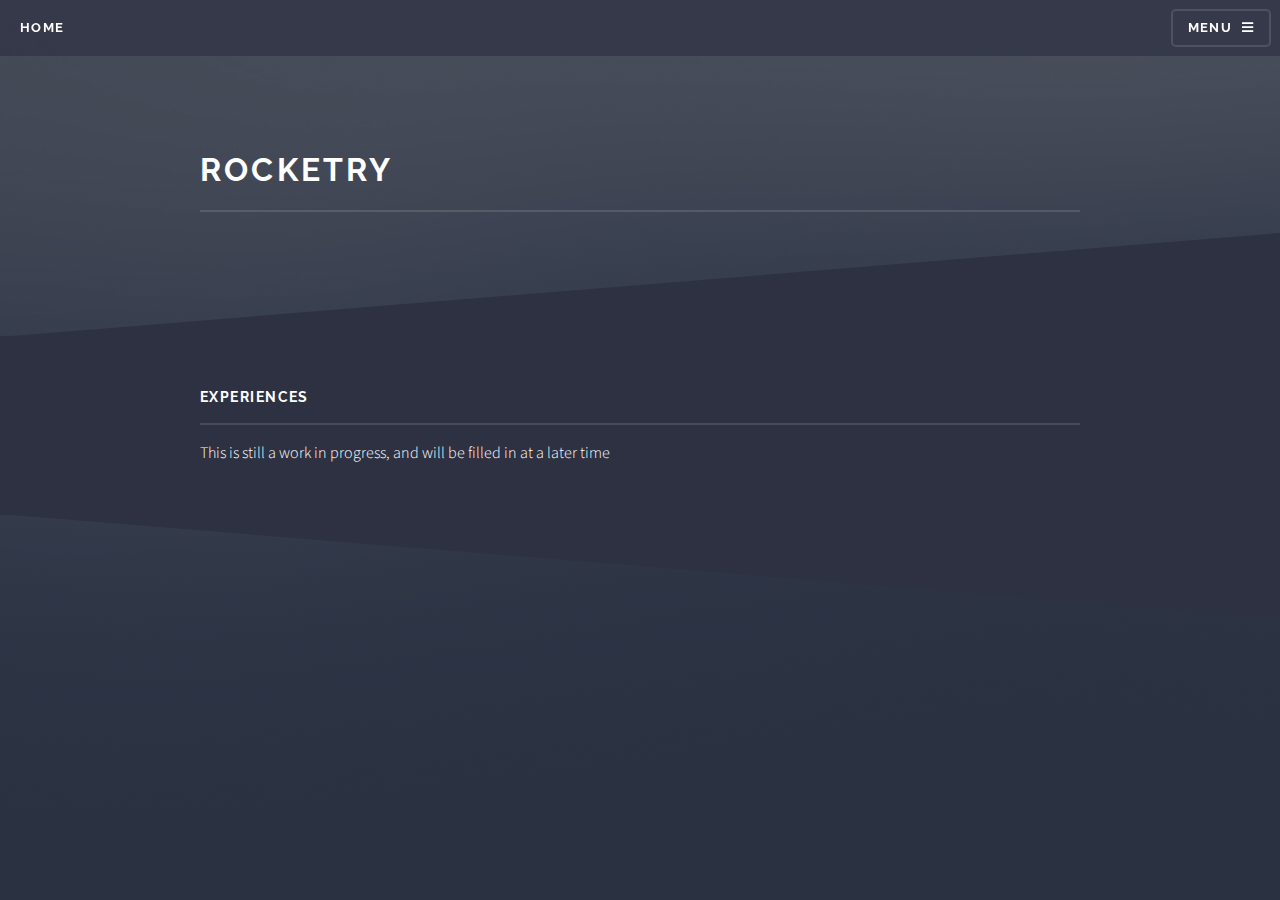
<file: hospodarsky.html>
<!DOCTYPE HTML>
<!--
	Solid State by HTML5 UP
	html5up.net | @ajlkn
	Free for personal and commercial use under the CCA 3.0 license (html5up.net/license)
-->
<html>
	<head>
		<title>Generic - Solid State by HTML5 UP</title>
		<meta charset="utf-8" />
		<meta name="viewport" content="width=device-width, initial-scale=1, user-scalable=no" />
		<link rel="stylesheet" href="assets/css/main.css" />
		<noscript><link rel="stylesheet" href="assets/css/noscript.css" /></noscript>
	</head>
	<body class="is-preload">

		<!-- Page Wrapper -->
			<div id="page-wrapper">

				<!-- Header -->
					<header id="header">
						<h1><a href="index.html">Home</a></h1>
						<nav>
							<a href="#menu">Menu</a>
						</nav>
					</header>

				
				<!-- Wrapper -->
					<section id="wrapper">
						<header>
							<div class="inner">
								<h2>Rocketry</h2>
							</div>
						</header>

						<!-- Content -->
							<div class="wrapper">
								<div class="inner">

									<h3 class="major">Experiences</h3>
									<p>This is still a work in progress, and will be filled in at a later time</p>
								</div>
							</div>

					</section>

				
			</div>

		<!-- Scripts -->
			<script src="assets/js/jquery.min.js"></script>
			<script src="assets/js/jquery.scrollex.min.js"></script>
			<script src="assets/js/browser.min.js"></script>
			<script src="assets/js/breakpoints.min.js"></script>
			<script src="assets/js/util.js"></script>
			<script src="assets/js/main.js"></script>

	</body>
</html>
</file>
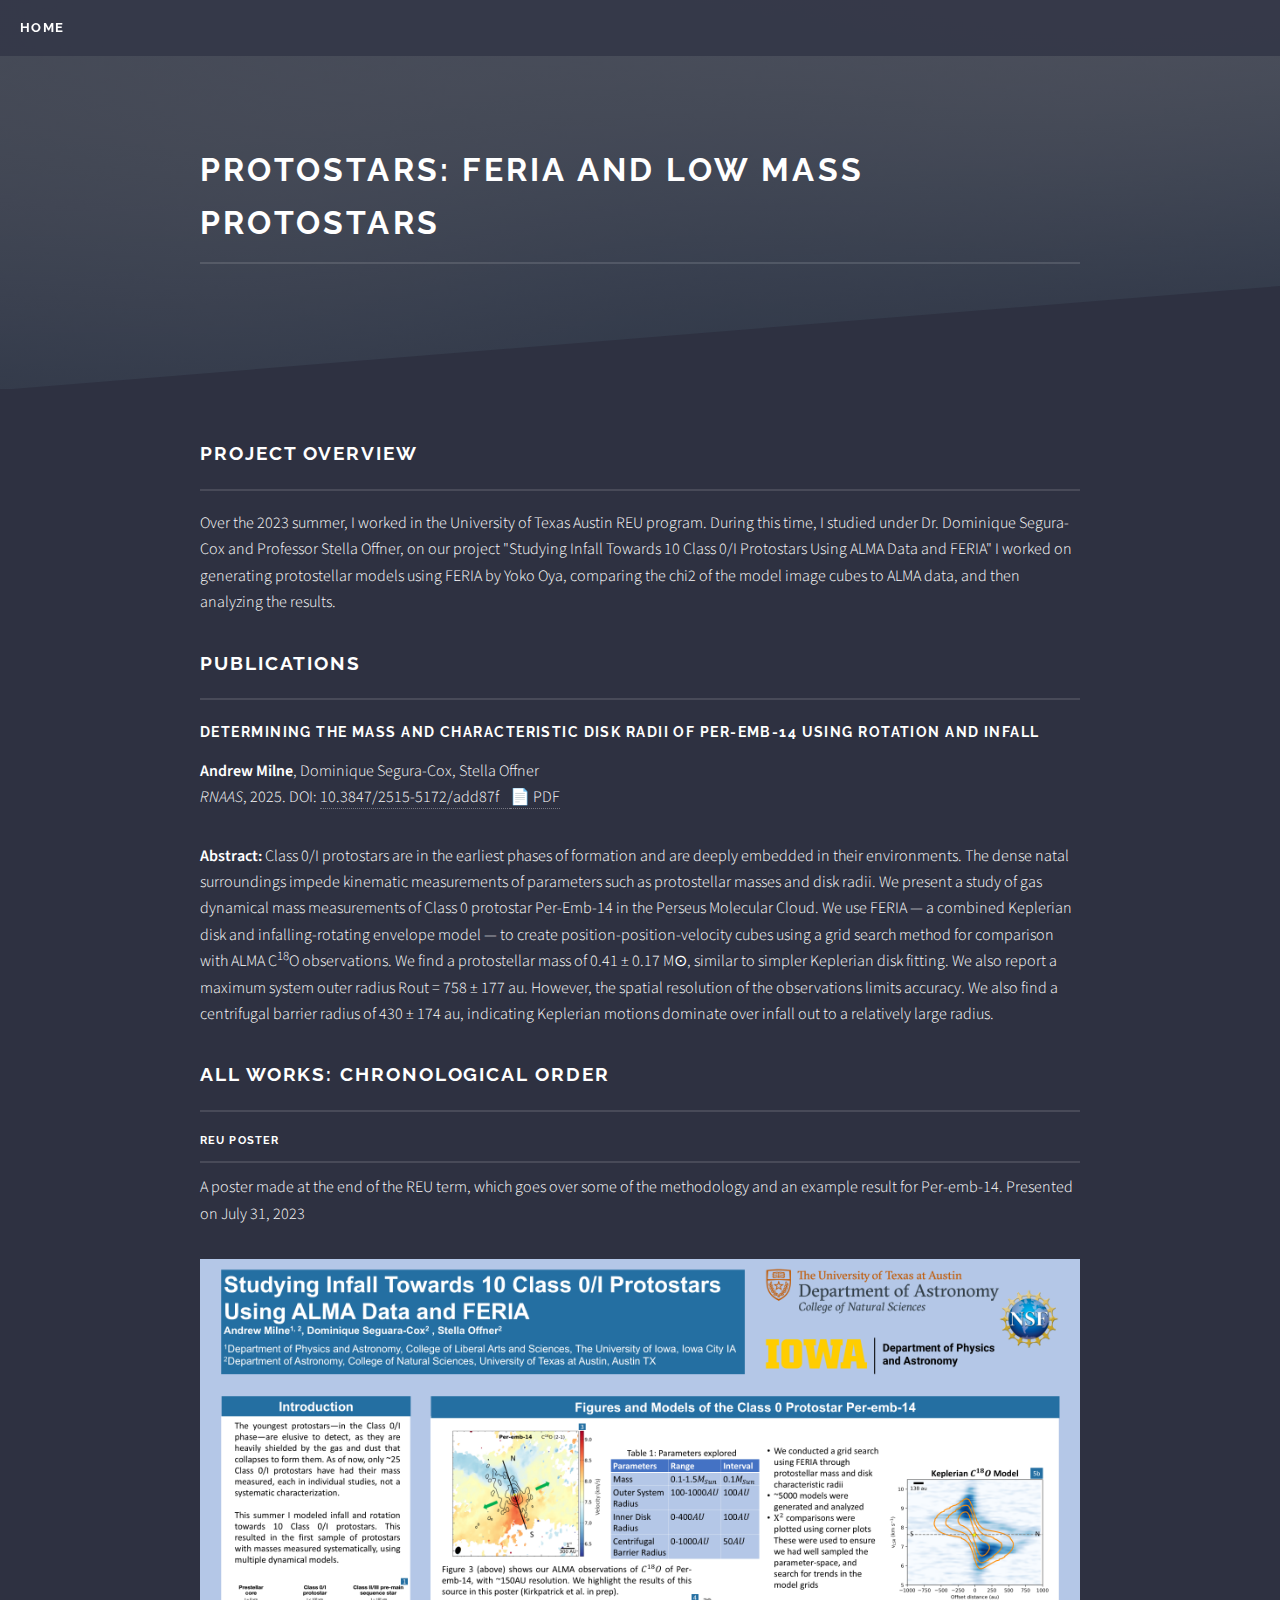
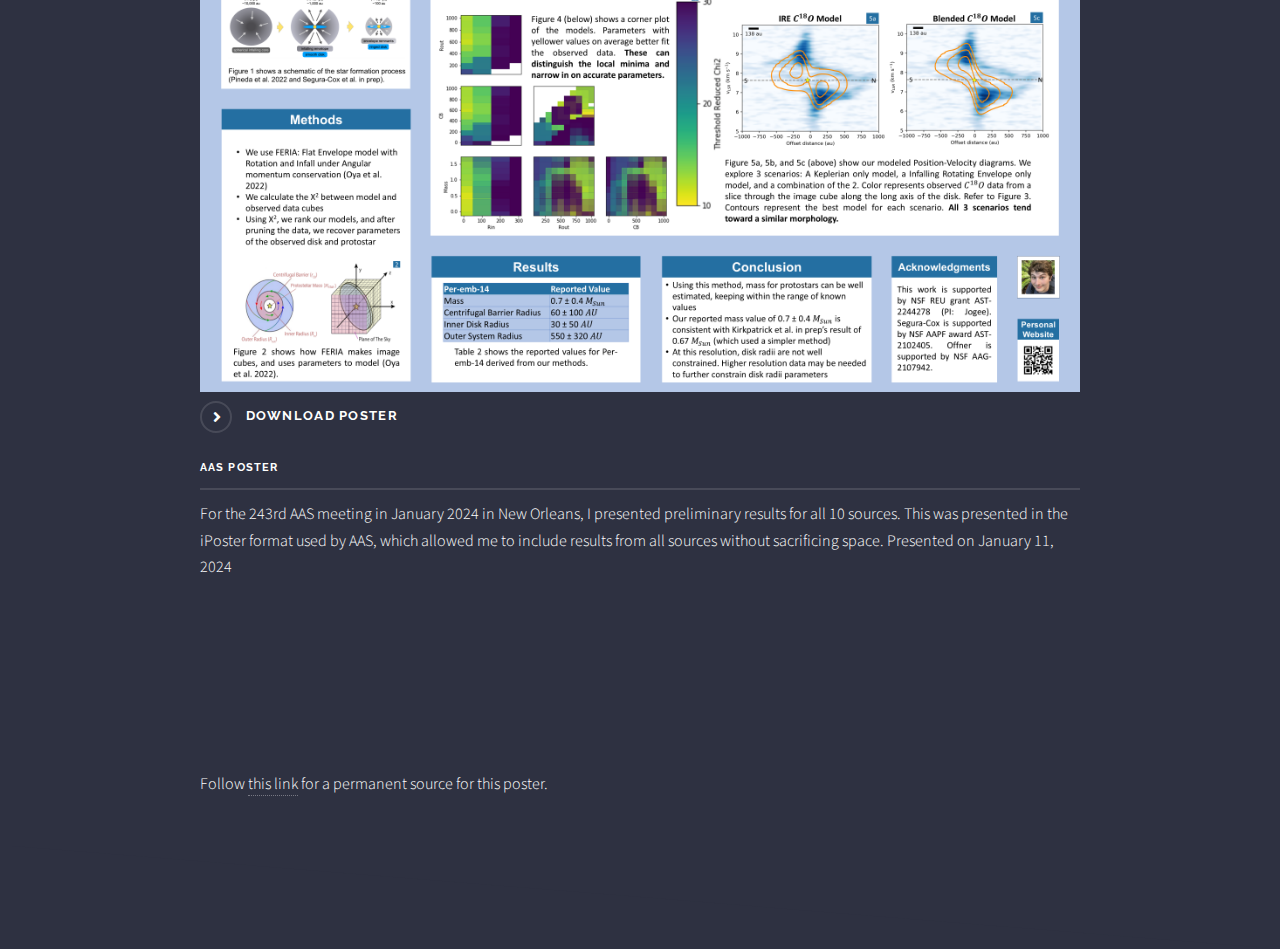
<file: seguracox.html>
<!DOCTYPE HTML>
<!--
	Solid State by HTML5 UP
	html5up.net | @ajlkn
	Free for personal and commercial use under the CCA 3.0 license (html5up.net/license)
-->
<meta name="viewport" content="width=device-width, initial-scale=1.0">
<html>
	<head>
		<title>Protostars: FERIA and Low Mass Protostars</title>
		<meta charset="utf-8" />
		<meta name="viewport" content="width=device-width, initial-scale=1, user-scalable=no" />
		<link rel="stylesheet" href="assets/css/main.css" />
		<noscript><link rel="stylesheet" href="assets/css/noscript.css" /></noscript>
	</head>
	<body class="is-preload">

		<!-- Page Wrapper -->
			<div id="page-wrapper">

				<!-- Header -->
					<header id="header">
						<h1><a href="index.html">Home</a></h1>
					</header>

				
				<!-- Wrapper -->
					<section id="wrapper">
						<header>
							<div class="inner">
								<h2>Protostars: FERIA and Low Mass Protostars</h2>
							</div>
						</header>

						<!-- Content -->
							<div class="wrapper">
								<div class="inner">

									<h2 class="major">Project Overview</h2>
									<p>Over the 2023 summer, I worked in the University of Texas Austin REU program. During this time, I studied under Dr. Dominique Segura-Cox and Professor Stella Offner, on our project "Studying Infall Towards 10 Class 0/I Protostars Using ALMA Data and FERIA"
									I worked on generating protostellar models using FERIA by Yoko Oya, comparing the chi2 of the model image cubes to ALMA data, and then analyzing the results. </p>

									<h2 class="major">Publications</h2>
									<h3>Determining the Mass and Characteristic Disk Radii of Per-Emb-14 Using Rotation and Infall</h3>
								    <div class="meta">
								      <strong>Andrew Milne</strong>, Dominique Segura-Cox, Stella Offner<br>
								      <em>RNAAS</em>, 2025. DOI: <a href=" https://doi.org/10.3847/2515-5172/add87f">10.3847/2515-5172/add87f   
								      	<span style="margin-left: 0.5rem;">
  										<a href="ProtostarsFiles/RNAAS2025.pdf" target="_blank">📄 PDF</a>
										</span>
								    </div>
								    <p style="margin-top: 2rem;"><strong>Abstract:</strong> Class 0/I protostars are in the earliest phases of formation and are deeply embedded in their environments. The dense natal surroundings impede kinematic measurements of parameters such as protostellar masses and disk radii. We present a study of gas dynamical mass measurements of Class 0 protostar Per-Emb-14 in the Perseus Molecular Cloud. We use FERIA — a combined Keplerian disk and infalling-rotating envelope model — to create position-position-velocity cubes using a grid search method for comparison with ALMA C<sup>18</sup>O observations. We find a protostellar mass of 0.41 ± 0.17 M⊙, similar to simpler Keplerian disk fitting. We also report a maximum system outer radius Rout = 758 ± 177 au. However, the spatial resolution of the observations limits accuracy. We also find a centrifugal barrier radius of 430 ± 174 au, indicating Keplerian motions dominate over infall out to a relatively large radius.</p>

									<h2 class="major">All Works: Chronological Order</h2>
									<h4 class='major'>REU Poster</h4>
									<p>
									A poster made at the end of the REU term, which goes over some of the methodology and an example result for Per-emb-14. Presented on July 31, 2023
									</p>
									<embed src="ProtostarsFiles/REU_Poster.png" style="width:100%"/>
									<a href="ProtostarsFiles/REU_Poster.pdf" class="special">Download Poster</a>
									
									<h4 class='major'>AAS Poster</h4>
									<p>
									For the 243rd AAS meeting in January 2024 in New Orleans, I presented preliminary results for all 10 sources. This was presented in the iPoster format used by AAS, which allowed me to include results from all sources without sacrificing space. Presented on January 11, 2024
									</p>
									<!--<embed src="https://aas243-aas.ipostersessions.com/Default.aspx?s=F7-02-B9-0F-C7-C3-E7-05-B0-28-CB-06-B6-57-10-65" width="100%" height="device-width" /> -->

									<div class="responsive-embed-container">
  									<embed 
    									src="https://aas243-aas.ipostersessions.com/Default.aspx?s=F7-02-B9-0F-C7-C3-E7-05-B0-28-CB-06-B6-57-10-65" 
    									frameborder="0"
    									allowfullscreen>
									</div>
									<!--I'm letting ChatGPT try to make this embed work better-->
									<p>
									Follow <a href="https://aas243-aas.ipostersessions.com/Default.aspx?s=F7-02-B9-0F-C7-C3-E7-05-B0-28-CB-06-B6-57-10-65">this link</a> for a permanent source for this poster.
									</p>

								</div>
							</div>

					</section>

				
			</div>

		<!-- Scripts -->
			<script src="assets/js/jquery.min.js"></script>
			<script src="assets/js/jquery.scrollex.min.js"></script>
			<script src="assets/js/browser.min.js"></script>
			<script src="assets/js/breakpoints.min.js"></script>
			<script src="assets/js/util.js"></script>
			<script src="assets/js/main.js"></script>

	</body>
</html>
</file>
<file: assets/css/noscript.css>
/*
	Solid State by HTML5 UP
	html5up.net | @ajlkn
	Free for personal and commercial use under the CCA 3.0 license (html5up.net/license)
*/

/* Banner */

	body.is-preload #banner .logo {
		-moz-transform: none;
		-webkit-transform: none;
		-ms-transform: none;
		transform: none;
		opacity: 1;
	}

	body.is-preload #banner h2 {
		opacity: 1;
		-moz-transform: none;
		-webkit-transform: none;
		-ms-transform: none;
		transform: none;
		-moz-filter: none;
		-webkit-filter: none;
		-ms-filter: none;
		filter: none;
	}

	body.is-preload #banner p {
		opacity: 01;
		-moz-transform: none;
		-webkit-transform: none;
		-ms-transform: none;
		transform: none;
		-moz-filter: none;
		-webkit-filter: none;
		-ms-filter: none;
		filter: none;
	}
</file>
<file: assets/css/main.css>
@import url(fontawesome-all.min.css);
@import url("https://fonts.googleapis.com/css?family=Raleway:200,700|Source+Sans+Pro:300,600,300italic,600italic");

/*
	Solid State by HTML5 UP
	html5up.net | @ajlkn
	Free for personal and commercial use under the CCA 3.0 license (html5up.net/license)
*/

html, body, div, span, applet, object,
iframe, h1, h2, h3, h4, h5, h6, p, blockquote,
pre, a, abbr, acronym, address, big, cite,
code, del, dfn, em, img, ins, kbd, q, s, samp,
small, strike, strong, sub, sup, tt, var, b,
u, i, center, dl, dt, dd, ol, ul, li, fieldset,
form, label, legend, table, caption, tbody,
tfoot, thead, tr, th, td, article, aside,
canvas, details, embed, figure, figcaption,
footer, header, hgroup, menu, nav, output, ruby,
section, summary, time, mark, audio, video {
	margin: 0;
	padding: 0;
	border: 0;
	font-size: 100%;
	font: inherit;
	vertical-align: baseline;}

article, aside, details, figcaption, figure,
footer, header, hgroup, menu, nav, section {
	display: block;}

body {
	line-height: 1;
}

ol, ul {
	list-style: none;
}

blockquote, q {
	quotes: none;
}

	blockquote:before, blockquote:after, q:before, q:after {
		content: '';
		content: none;
	}

table {
	border-collapse: collapse;
	border-spacing: 0;
}

body {
	-webkit-text-size-adjust: none;
}

mark {
	background-color: transparent;
	color: inherit;
}

input::-moz-focus-inner {
	border: 0;
	padding: 0;
}

input, select, textarea {
	-moz-appearance: none;
	-webkit-appearance: none;
	-ms-appearance: none;
	appearance: none;
}

/* Basic */

	@-ms-viewport {
		width: device-width;
	}

	body {
		-ms-overflow-style: scrollbar;
	}

	@media screen and (max-width: 480px) {

		html, body {
			min-width: 320px;
		}

	}

	html {
		box-sizing: border-box;
	}

	*, *:before, *:after {
		box-sizing: inherit;
	}

	body {
		background-color: #2e3141;
		background-image: linear-gradient(to top, rgba(46, 49, 65, 0.8), rgba(46, 49, 65, 0.8)), url("../../images/bg.jpg");
		background-size: auto, cover;
		background-attachment: fixed, fixed;
		background-position: center, center;
	}

		body.is-preload *, body.is-preload *:before, body.is-preload *:after {
			-moz-animation: none !important;
			-webkit-animation: none !important;
			-ms-animation: none !important;
			animation: none !important;
			-moz-transition: none !important;
			-webkit-transition: none !important;
			-ms-transition: none !important;
			transition: none !important;
		}

/* Type */

	body, input, select, textarea {
		color: #ffffff;
		font-family: "Source Sans Pro", Helvetica, sans-serif;
		font-size: 16.5pt;
		font-weight: 300;
		line-height: 1.65;
	}

		@media screen and (max-width: 1680px) {

			body, input, select, textarea {
				font-size: 13pt;
			}

		}

		@media screen and (max-width: 1280px) {

			body, input, select, textarea {
				font-size: 12pt;
			}

		}

		@media screen and (max-width: 980px) {

			body, input, select, textarea {
				font-size: 12pt;
			}

		}

		@media screen and (max-width: 736px) {

			body, input, select, textarea {
				font-size: 12pt;
			}

		}

		@media screen and (max-width: 480px) {

			body, input, select, textarea {
				font-size: 12pt;
			}

		}

	a {
		-moz-transition: color 0.2s ease-in-out, border-bottom-color 0.2s ease-in-out;
		-webkit-transition: color 0.2s ease-in-out, border-bottom-color 0.2s ease-in-out;
		-ms-transition: color 0.2s ease-in-out, border-bottom-color 0.2s ease-in-out;
		transition: color 0.2s ease-in-out, border-bottom-color 0.2s ease-in-out;
		border-bottom: dotted 1px rgba(255, 255, 255, 0.35);
		color: #ffffff;
		text-decoration: none;
	}

		a:hover {
			border-bottom-color: transparent;
			color: #ffffff !important;
		}

		a.special:not(.button) {
			text-decoration: none;
			border-bottom: 0;
			display: block;
			font-family: Raleway, Helvetica, sans-serif;
			font-size: 0.8em;
			font-weight: 700;
			letter-spacing: 0.1em;
			margin: 0 0 2em 0;
			text-transform: uppercase;
		}

			a.special:not(.button):before {
				-moz-osx-font-smoothing: grayscale;
				-webkit-font-smoothing: antialiased;
				display: inline-block;
				font-style: normal;
				font-variant: normal;
				text-rendering: auto;
				line-height: 1;
				text-transform: none !important;
				font-family: 'Font Awesome 5 Free';
				font-weight: 900;
			}

			a.special:not(.button):before {
				-moz-transition: background-color 0.2s ease-in-out;
				-webkit-transition: background-color 0.2s ease-in-out;
				-ms-transition: background-color 0.2s ease-in-out;
				transition: background-color 0.2s ease-in-out;
				border-radius: 100%;
				border: solid 2px rgba(255, 255, 255, 0.125);
				content: '\f105';
				display: inline-block;
				font-size: 1.25em;
				height: 2em;
				line-height: 1.75em;
				margin-right: 0.85em;
				text-align: center;
				text-indent: 0.15em;
				vertical-align: middle;
				width: 2em;
			}

			a.special:not(.button):hover:before {
				background-color: rgba(255, 255, 255, 0.025);
			}

			a.special:not(.button):active:before {
				background-color: rgba(255, 255, 255, 0.075);
			}

	strong, b {
		color: #ffffff;
		font-weight: 600;
	}

	em, i {
		font-style: italic;
	}

	p {
		margin: 0 0 2em 0;
	}

	h1, h2, h3, h4, h5, h6 {
		color: #ffffff;
		font-family: Raleway, Helvetica, sans-serif;
		font-weight: 700;
		letter-spacing: 0.1em;
		margin: 0 0 1em 0;
		text-transform: uppercase;
	}

		h1 a, h2 a, h3 a, h4 a, h5 a, h6 a {
			color: inherit;
			text-decoration: none;
			border-bottom: 0;
		}

		h1 span, h2 span, h3 span, h4 span, h5 span, h6 span {
			font-weight: 200;
		}

		h1.major, h2.major, h3.major, h4.major, h5.major, h6.major {
			padding-bottom: 1em;
			border-bottom: solid 2px rgba(255, 255, 255, 0.125);
		}

	h2 {
		font-size: 1.2em;
	}

	h3 {
		font-size: 0.9em;
	}

	h4 {
		font-size: 0.7em;
	}

	h5 {
		font-size: 0.7em;
	}

	h6 {
		font-size: 0.7em;
	}

	@media screen and (max-width: 736px) {

		h2 {
			font-size: 1em;
		}

		h3 {
			font-size: 0.8em;
		}

	}

	sub {
		font-size: 0.8em;
		position: relative;
		top: 0.5em;
	}

	sup {
		font-size: 0.8em;
		position: relative;
		top: -0.5em;
	}

	blockquote {
		border-left: solid 4px rgba(255, 255, 255, 0.125);
		font-style: italic;
		margin: 0 0 2em 0;
		padding: 0.5em 0 0.5em 2em;
	}

	code {
		background: rgba(255, 255, 255, 0.025);
		border-radius: 5px;
		border: solid 2px rgba(255, 255, 255, 0.125);
		font-family: "Courier New", monospace;
		font-size: 0.9em;
		margin: 0 0.25em;
		padding: 0.25em 0.65em;
	}

	pre {
		-webkit-overflow-scrolling: touch;
		font-family: "Courier New", monospace;
		font-size: 0.9em;
		margin: 0 0 2em 0;
	}

		pre code {
			display: block;
			line-height: 1.75em;
			padding: 1em 1.5em;
			overflow-x: auto;
		}

	hr {
		border: 0;
		border-bottom: solid 2px rgba(255, 255, 255, 0.125);
		margin: 2.5em 0;
	}

		hr.major {
			margin: 4em 0;
		}

	.align-left {
		text-align: left;
	}

	.align-center {
		text-align: center;
	}

	.align-right {
		text-align: right;
	}

/* Row */

	.row {
		display: flex;
		flex-wrap: wrap;
		box-sizing: border-box;
		align-items: stretch;
	}

		.row > * {
			box-sizing: border-box;
		}

		.row.gtr-uniform > * > :last-child {
			margin-bottom: 0;
		}

		.row.aln-left {
			justify-content: flex-start;
		}

		.row.aln-center {
			justify-content: center;
		}

		.row.aln-right {
			justify-content: flex-end;
		}

		.row.aln-top {
			align-items: flex-start;
		}

		.row.aln-middle {
			align-items: center;
		}

		.row.aln-bottom {
			align-items: flex-end;
		}

		.row > .imp {
			order: -1;
		}

		.row > .col-1 {
			width: 8.33333%;
		}

		.row > .off-1 {
			margin-left: 8.33333%;
		}

		.row > .col-2 {
			width: 16.66667%;
		}

		.row > .off-2 {
			margin-left: 16.66667%;
		}

		.row > .col-3 {
			width: 25%;
		}

		.row > .off-3 {
			margin-left: 25%;
		}

		.row > .col-4 {
			width: 33.33333%;
		}

		.row > .off-4 {
			margin-left: 33.33333%;
		}

		.row > .col-5 {
			width: 41.66667%;
		}

		.row > .off-5 {
			margin-left: 41.66667%;
		}

		.row > .col-6 {
			width: 50%;
		}

		.row > .off-6 {
			margin-left: 50%;
		}

		.row > .col-7 {
			width: 58.33333%;
		}

		.row > .off-7 {
			margin-left: 58.33333%;
		}

		.row > .col-8 {
			width: 66.66667%;
		}

		.row > .off-8 {
			margin-left: 66.66667%;
		}

		.row > .col-9 {
			width: 75%;
		}

		.row > .off-9 {
			margin-left: 75%;
		}

		.row > .col-10 {
			width: 83.33333%;
		}

		.row > .off-10 {
			margin-left: 83.33333%;
		}

		.row > .col-11 {
			width: 91.66667%;
		}

		.row > .off-11 {
			margin-left: 91.66667%;
		}

		.row > .col-12 {
			width: 100%;
		}

		.row > .off-12 {
			margin-left: 100%;
		}

		.row.gtr-0 {
			margin-top: 0;
			margin-left: 0em;
		}

			.row.gtr-0 > * {
				padding: 0 0 0 0em;
			}

			.row.gtr-0.gtr-uniform {
				margin-top: 0em;
			}

				.row.gtr-0.gtr-uniform > * {
					padding-top: 0em;
				}

		.row.gtr-25 {
			margin-top: 0;
			margin-left: -0.4375em;
		}

			.row.gtr-25 > * {
				padding: 0 0 0 0.4375em;
			}

			.row.gtr-25.gtr-uniform {
				margin-top: -0.4375em;
			}

				.row.gtr-25.gtr-uniform > * {
					padding-top: 0.4375em;
				}

		.row.gtr-50 {
			margin-top: 0;
			margin-left: -0.875em;
		}

			.row.gtr-50 > * {
				padding: 0 0 0 0.875em;
			}

			.row.gtr-50.gtr-uniform {
				margin-top: -0.875em;
			}

				.row.gtr-50.gtr-uniform > * {
					padding-top: 0.875em;
				}

		.row {
			margin-top: 0;
			margin-left: -1.75em;
		}

			.row > * {
				padding: 0 0 0 1.75em;
			}

			.row.gtr-uniform {
				margin-top: -1.75em;
			}

				.row.gtr-uniform > * {
					padding-top: 1.75em;
				}

		.row.gtr-150 {
			margin-top: 0;
			margin-left: -2.625em;
		}

			.row.gtr-150 > * {
				padding: 0 0 0 2.625em;
			}

			.row.gtr-150.gtr-uniform {
				margin-top: -2.625em;
			}

				.row.gtr-150.gtr-uniform > * {
					padding-top: 2.625em;
				}

		.row.gtr-200 {
			margin-top: 0;
			margin-left: -3.5em;
		}

			.row.gtr-200 > * {
				padding: 0 0 0 3.5em;
			}

			.row.gtr-200.gtr-uniform {
				margin-top: -3.5em;
			}

				.row.gtr-200.gtr-uniform > * {
					padding-top: 3.5em;
				}

		@media screen and (max-width: 1680px) {

			.row {
				display: flex;
				flex-wrap: wrap;
				box-sizing: border-box;
				align-items: stretch;
			}

				.row > * {
					box-sizing: border-box;
				}

				.row.gtr-uniform > * > :last-child {
					margin-bottom: 0;
				}

				.row.aln-left {
					justify-content: flex-start;
				}

				.row.aln-center {
					justify-content: center;
				}

				.row.aln-right {
					justify-content: flex-end;
				}

				.row.aln-top {
					align-items: flex-start;
				}

				.row.aln-middle {
					align-items: center;
				}

				.row.aln-bottom {
					align-items: flex-end;
				}

				.row > .imp-xlarge {
					order: -1;
				}

				.row > .col-1-xlarge {
					width: 8.33333%;
				}

				.row > .off-1-xlarge {
					margin-left: 8.33333%;
				}

				.row > .col-2-xlarge {
					width: 16.66667%;
				}

				.row > .off-2-xlarge {
					margin-left: 16.66667%;
				}

				.row > .col-3-xlarge {
					width: 25%;
				}

				.row > .off-3-xlarge {
					margin-left: 25%;
				}

				.row > .col-4-xlarge {
					width: 33.33333%;
				}

				.row > .off-4-xlarge {
					margin-left: 33.33333%;
				}

				.row > .col-5-xlarge {
					width: 41.66667%;
				}

				.row > .off-5-xlarge {
					margin-left: 41.66667%;
				}

				.row > .col-6-xlarge {
					width: 50%;
				}

				.row > .off-6-xlarge {
					margin-left: 50%;
				}

				.row > .col-7-xlarge {
					width: 58.33333%;
				}

				.row > .off-7-xlarge {
					margin-left: 58.33333%;
				}

				.row > .col-8-xlarge {
					width: 66.66667%;
				}

				.row > .off-8-xlarge {
					margin-left: 66.66667%;
				}

				.row > .col-9-xlarge {
					width: 75%;
				}

				.row > .off-9-xlarge {
					margin-left: 75%;
				}

				.row > .col-10-xlarge {
					width: 83.33333%;
				}

				.row > .off-10-xlarge {
					margin-left: 83.33333%;
				}

				.row > .col-11-xlarge {
					width: 91.66667%;
				}

				.row > .off-11-xlarge {
					margin-left: 91.66667%;
				}

				.row > .col-12-xlarge {
					width: 100%;
				}

				.row > .off-12-xlarge {
					margin-left: 100%;
				}

				.row.gtr-0 {
					margin-top: 0;
					margin-left: 0em;
				}

					.row.gtr-0 > * {
						padding: 0 0 0 0em;
					}

					.row.gtr-0.gtr-uniform {
						margin-top: 0em;
					}

						.row.gtr-0.gtr-uniform > * {
							padding-top: 0em;
						}

				.row.gtr-25 {
					margin-top: 0;
					margin-left: -0.4375em;
				}

					.row.gtr-25 > * {
						padding: 0 0 0 0.4375em;
					}

					.row.gtr-25.gtr-uniform {
						margin-top: -0.4375em;
					}

						.row.gtr-25.gtr-uniform > * {
							padding-top: 0.4375em;
						}

				.row.gtr-50 {
					margin-top: 0;
					margin-left: -0.875em;
				}

					.row.gtr-50 > * {
						padding: 0 0 0 0.875em;
					}

					.row.gtr-50.gtr-uniform {
						margin-top: -0.875em;
					}

						.row.gtr-50.gtr-uniform > * {
							padding-top: 0.875em;
						}

				.row {
					margin-top: 0;
					margin-left: -1.75em;
				}

					.row > * {
						padding: 0 0 0 1.75em;
					}

					.row.gtr-uniform {
						margin-top: -1.75em;
					}

						.row.gtr-uniform > * {
							padding-top: 1.75em;
						}

				.row.gtr-150 {
					margin-top: 0;
					margin-left: -2.625em;
				}

					.row.gtr-150 > * {
						padding: 0 0 0 2.625em;
					}

					.row.gtr-150.gtr-uniform {
						margin-top: -2.625em;
					}

						.row.gtr-150.gtr-uniform > * {
							padding-top: 2.625em;
						}

				.row.gtr-200 {
					margin-top: 0;
					margin-left: -3.5em;
				}

					.row.gtr-200 > * {
						padding: 0 0 0 3.5em;
					}

					.row.gtr-200.gtr-uniform {
						margin-top: -3.5em;
					}

						.row.gtr-200.gtr-uniform > * {
							padding-top: 3.5em;
						}

		}

		@media screen and (max-width: 1280px) {

			.row {
				display: flex;
				flex-wrap: wrap;
				box-sizing: border-box;
				align-items: stretch;
			}

				.row > * {
					box-sizing: border-box;
				}

				.row.gtr-uniform > * > :last-child {
					margin-bottom: 0;
				}

				.row.aln-left {
					justify-content: flex-start;
				}

				.row.aln-center {
					justify-content: center;
				}

				.row.aln-right {
					justify-content: flex-end;
				}

				.row.aln-top {
					align-items: flex-start;
				}

				.row.aln-middle {
					align-items: center;
				}

				.row.aln-bottom {
					align-items: flex-end;
				}

				.row > .imp-large {
					order: -1;
				}

				.row > .col-1-large {
					width: 8.33333%;
				}

				.row > .off-1-large {
					margin-left: 8.33333%;
				}

				.row > .col-2-large {
					width: 16.66667%;
				}

				.row > .off-2-large {
					margin-left: 16.66667%;
				}

				.row > .col-3-large {
					width: 25%;
				}

				.row > .off-3-large {
					margin-left: 25%;
				}

				.row > .col-4-large {
					width: 33.33333%;
				}

				.row > .off-4-large {
					margin-left: 33.33333%;
				}

				.row > .col-5-large {
					width: 41.66667%;
				}

				.row > .off-5-large {
					margin-left: 41.66667%;
				}

				.row > .col-6-large {
					width: 50%;
				}

				.row > .off-6-large {
					margin-left: 50%;
				}

				.row > .col-7-large {
					width: 58.33333%;
				}

				.row > .off-7-large {
					margin-left: 58.33333%;
				}

				.row > .col-8-large {
					width: 66.66667%;
				}

				.row > .off-8-large {
					margin-left: 66.66667%;
				}

				.row > .col-9-large {
					width: 75%;
				}

				.row > .off-9-large {
					margin-left: 75%;
				}

				.row > .col-10-large {
					width: 83.33333%;
				}

				.row > .off-10-large {
					margin-left: 83.33333%;
				}

				.row > .col-11-large {
					width: 91.66667%;
				}

				.row > .off-11-large {
					margin-left: 91.66667%;
				}

				.row > .col-12-large {
					width: 100%;
				}

				.row > .off-12-large {
					margin-left: 100%;
				}

				.row.gtr-0 {
					margin-top: 0;
					margin-left: 0em;
				}

					.row.gtr-0 > * {
						padding: 0 0 0 0em;
					}

					.row.gtr-0.gtr-uniform {
						margin-top: 0em;
					}

						.row.gtr-0.gtr-uniform > * {
							padding-top: 0em;
						}

				.row.gtr-25 {
					margin-top: 0;
					margin-left: -0.4375em;
				}

					.row.gtr-25 > * {
						padding: 0 0 0 0.4375em;
					}

					.row.gtr-25.gtr-uniform {
						margin-top: -0.4375em;
					}

						.row.gtr-25.gtr-uniform > * {
							padding-top: 0.4375em;
						}

				.row.gtr-50 {
					margin-top: 0;
					margin-left: -0.875em;
				}

					.row.gtr-50 > * {
						padding: 0 0 0 0.875em;
					}

					.row.gtr-50.gtr-uniform {
						margin-top: -0.875em;
					}

						.row.gtr-50.gtr-uniform > * {
							padding-top: 0.875em;
						}

				.row {
					margin-top: 0;
					margin-left: -1.75em;
				}

					.row > * {
						padding: 0 0 0 1.75em;
					}

					.row.gtr-uniform {
						margin-top: -1.75em;
					}

						.row.gtr-uniform > * {
							padding-top: 1.75em;
						}

				.row.gtr-150 {
					margin-top: 0;
					margin-left: -2.625em;
				}

					.row.gtr-150 > * {
						padding: 0 0 0 2.625em;
					}

					.row.gtr-150.gtr-uniform {
						margin-top: -2.625em;
					}

						.row.gtr-150.gtr-uniform > * {
							padding-top: 2.625em;
						}

				.row.gtr-200 {
					margin-top: 0;
					margin-left: -3.5em;
				}

					.row.gtr-200 > * {
						padding: 0 0 0 3.5em;
					}

					.row.gtr-200.gtr-uniform {
						margin-top: -3.5em;
					}

						.row.gtr-200.gtr-uniform > * {
							padding-top: 3.5em;
						}

		}

		@media screen and (max-width: 980px) {

			.row {
				display: flex;
				flex-wrap: wrap;
				box-sizing: border-box;
				align-items: stretch;
			}

				.row > * {
					box-sizing: border-box;
				}

				.row.gtr-uniform > * > :last-child {
					margin-bottom: 0;
				}

				.row.aln-left {
					justify-content: flex-start;
				}

				.row.aln-center {
					justify-content: center;
				}

				.row.aln-right {
					justify-content: flex-end;
				}

				.row.aln-top {
					align-items: flex-start;
				}

				.row.aln-middle {
					align-items: center;
				}

				.row.aln-bottom {
					align-items: flex-end;
				}

				.row > .imp-medium {
					order: -1;
				}

				.row > .col-1-medium {
					width: 8.33333%;
				}

				.row > .off-1-medium {
					margin-left: 8.33333%;
				}

				.row > .col-2-medium {
					width: 16.66667%;
				}

				.row > .off-2-medium {
					margin-left: 16.66667%;
				}

				.row > .col-3-medium {
					width: 25%;
				}

				.row > .off-3-medium {
					margin-left: 25%;
				}

				.row > .col-4-medium {
					width: 33.33333%;
				}

				.row > .off-4-medium {
					margin-left: 33.33333%;
				}

				.row > .col-5-medium {
					width: 41.66667%;
				}

				.row > .off-5-medium {
					margin-left: 41.66667%;
				}

				.row > .col-6-medium {
					width: 50%;
				}

				.row > .off-6-medium {
					margin-left: 50%;
				}

				.row > .col-7-medium {
					width: 58.33333%;
				}

				.row > .off-7-medium {
					margin-left: 58.33333%;
				}

				.row > .col-8-medium {
					width: 66.66667%;
				}

				.row > .off-8-medium {
					margin-left: 66.66667%;
				}

				.row > .col-9-medium {
					width: 75%;
				}

				.row > .off-9-medium {
					margin-left: 75%;
				}

				.row > .col-10-medium {
					width: 83.33333%;
				}

				.row > .off-10-medium {
					margin-left: 83.33333%;
				}

				.row > .col-11-medium {
					width: 91.66667%;
				}

				.row > .off-11-medium {
					margin-left: 91.66667%;
				}

				.row > .col-12-medium {
					width: 100%;
				}

				.row > .off-12-medium {
					margin-left: 100%;
				}

				.row.gtr-0 {
					margin-top: 0;
					margin-left: 0em;
				}

					.row.gtr-0 > * {
						padding: 0 0 0 0em;
					}

					.row.gtr-0.gtr-uniform {
						margin-top: 0em;
					}

						.row.gtr-0.gtr-uniform > * {
							padding-top: 0em;
						}

				.row.gtr-25 {
					margin-top: 0;
					margin-left: -0.4375em;
				}

					.row.gtr-25 > * {
						padding: 0 0 0 0.4375em;
					}

					.row.gtr-25.gtr-uniform {
						margin-top: -0.4375em;
					}

						.row.gtr-25.gtr-uniform > * {
							padding-top: 0.4375em;
						}

				.row.gtr-50 {
					margin-top: 0;
					margin-left: -0.875em;
				}

					.row.gtr-50 > * {
						padding: 0 0 0 0.875em;
					}

					.row.gtr-50.gtr-uniform {
						margin-top: -0.875em;
					}

						.row.gtr-50.gtr-uniform > * {
							padding-top: 0.875em;
						}

				.row {
					margin-top: 0;
					margin-left: -1.75em;
				}

					.row > * {
						padding: 0 0 0 1.75em;
					}

					.row.gtr-uniform {
						margin-top: -1.75em;
					}

						.row.gtr-uniform > * {
							padding-top: 1.75em;
						}

				.row.gtr-150 {
					margin-top: 0;
					margin-left: -2.625em;
				}

					.row.gtr-150 > * {
						padding: 0 0 0 2.625em;
					}

					.row.gtr-150.gtr-uniform {
						margin-top: -2.625em;
					}

						.row.gtr-150.gtr-uniform > * {
							padding-top: 2.625em;
						}

				.row.gtr-200 {
					margin-top: 0;
					margin-left: -3.5em;
				}

					.row.gtr-200 > * {
						padding: 0 0 0 3.5em;
					}

					.row.gtr-200.gtr-uniform {
						margin-top: -3.5em;
					}

						.row.gtr-200.gtr-uniform > * {
							padding-top: 3.5em;
						}

		}

		@media screen and (max-width: 736px) {

			.row {
				display: flex;
				flex-wrap: wrap;
				box-sizing: border-box;
				align-items: stretch;
			}

				.row > * {
					box-sizing: border-box;
				}

				.row.gtr-uniform > * > :last-child {
					margin-bottom: 0;
				}

				.row.aln-left {
					justify-content: flex-start;
				}

				.row.aln-center {
					justify-content: center;
				}

				.row.aln-right {
					justify-content: flex-end;
				}

				.row.aln-top {
					align-items: flex-start;
				}

				.row.aln-middle {
					align-items: center;
				}

				.row.aln-bottom {
					align-items: flex-end;
				}

				.row > .imp-small {
					order: -1;
				}

				.row > .col-1-small {
					width: 8.33333%;
				}

				.row > .off-1-small {
					margin-left: 8.33333%;
				}

				.row > .col-2-small {
					width: 16.66667%;
				}

				.row > .off-2-small {
					margin-left: 16.66667%;
				}

				.row > .col-3-small {
					width: 25%;
				}

				.row > .off-3-small {
					margin-left: 25%;
				}

				.row > .col-4-small {
					width: 33.33333%;
				}

				.row > .off-4-small {
					margin-left: 33.33333%;
				}

				.row > .col-5-small {
					width: 41.66667%;
				}

				.row > .off-5-small {
					margin-left: 41.66667%;
				}

				.row > .col-6-small {
					width: 50%;
				}

				.row > .off-6-small {
					margin-left: 50%;
				}

				.row > .col-7-small {
					width: 58.33333%;
				}

				.row > .off-7-small {
					margin-left: 58.33333%;
				}

				.row > .col-8-small {
					width: 66.66667%;
				}

				.row > .off-8-small {
					margin-left: 66.66667%;
				}

				.row > .col-9-small {
					width: 75%;
				}

				.row > .off-9-small {
					margin-left: 75%;
				}

				.row > .col-10-small {
					width: 83.33333%;
				}

				.row > .off-10-small {
					margin-left: 83.33333%;
				}

				.row > .col-11-small {
					width: 91.66667%;
				}

				.row > .off-11-small {
					margin-left: 91.66667%;
				}

				.row > .col-12-small {
					width: 100%;
				}

				.row > .off-12-small {
					margin-left: 100%;
				}

				.row.gtr-0 {
					margin-top: 0;
					margin-left: 0em;
				}

					.row.gtr-0 > * {
						padding: 0 0 0 0em;
					}

					.row.gtr-0.gtr-uniform {
						margin-top: 0em;
					}

						.row.gtr-0.gtr-uniform > * {
							padding-top: 0em;
						}

				.row.gtr-25 {
					margin-top: 0;
					margin-left: -0.3125em;
				}

					.row.gtr-25 > * {
						padding: 0 0 0 0.3125em;
					}

					.row.gtr-25.gtr-uniform {
						margin-top: -0.3125em;
					}

						.row.gtr-25.gtr-uniform > * {
							padding-top: 0.3125em;
						}

				.row.gtr-50 {
					margin-top: 0;
					margin-left: -0.625em;
				}

					.row.gtr-50 > * {
						padding: 0 0 0 0.625em;
					}

					.row.gtr-50.gtr-uniform {
						margin-top: -0.625em;
					}

						.row.gtr-50.gtr-uniform > * {
							padding-top: 0.625em;
						}

				.row {
					margin-top: 0;
					margin-left: -1.25em;
				}

					.row > * {
						padding: 0 0 0 1.25em;
					}

					.row.gtr-uniform {
						margin-top: -1.25em;
					}

						.row.gtr-uniform > * {
							padding-top: 1.25em;
						}

				.row.gtr-150 {
					margin-top: 0;
					margin-left: -1.875em;
				}

					.row.gtr-150 > * {
						padding: 0 0 0 1.875em;
					}

					.row.gtr-150.gtr-uniform {
						margin-top: -1.875em;
					}

						.row.gtr-150.gtr-uniform > * {
							padding-top: 1.875em;
						}

				.row.gtr-200 {
					margin-top: 0;
					margin-left: -2.5em;
				}

					.row.gtr-200 > * {
						padding: 0 0 0 2.5em;
					}

					.row.gtr-200.gtr-uniform {
						margin-top: -2.5em;
					}

						.row.gtr-200.gtr-uniform > * {
							padding-top: 2.5em;
						}

		}

		@media screen and (max-width: 480px) {

			.row {
				display: flex;
				flex-wrap: wrap;
				box-sizing: border-box;
				align-items: stretch;
			}

				.row > * {
					box-sizing: border-box;
				}

				.row.gtr-uniform > * > :last-child {
					margin-bottom: 0;
				}

				.row.aln-left {
					justify-content: flex-start;
				}

				.row.aln-center {
					justify-content: center;
				}

				.row.aln-right {
					justify-content: flex-end;
				}

				.row.aln-top {
					align-items: flex-start;
				}

				.row.aln-middle {
					align-items: center;
				}

				.row.aln-bottom {
					align-items: flex-end;
				}

				.row > .imp-xsmall {
					order: -1;
				}

				.row > .col-1-xsmall {
					width: 8.33333%;
				}

				.row > .off-1-xsmall {
					margin-left: 8.33333%;
				}

				.row > .col-2-xsmall {
					width: 16.66667%;
				}

				.row > .off-2-xsmall {
					margin-left: 16.66667%;
				}

				.row > .col-3-xsmall {
					width: 25%;
				}

				.row > .off-3-xsmall {
					margin-left: 25%;
				}

				.row > .col-4-xsmall {
					width: 33.33333%;
				}

				.row > .off-4-xsmall {
					margin-left: 33.33333%;
				}

				.row > .col-5-xsmall {
					width: 41.66667%;
				}

				.row > .off-5-xsmall {
					margin-left: 41.66667%;
				}

				.row > .col-6-xsmall {
					width: 50%;
				}

				.row > .off-6-xsmall {
					margin-left: 50%;
				}

				.row > .col-7-xsmall {
					width: 58.33333%;
				}

				.row > .off-7-xsmall {
					margin-left: 58.33333%;
				}

				.row > .col-8-xsmall {
					width: 66.66667%;
				}

				.row > .off-8-xsmall {
					margin-left: 66.66667%;
				}

				.row > .col-9-xsmall {
					width: 75%;
				}

				.row > .off-9-xsmall {
					margin-left: 75%;
				}

				.row > .col-10-xsmall {
					width: 83.33333%;
				}

				.row > .off-10-xsmall {
					margin-left: 83.33333%;
				}

				.row > .col-11-xsmall {
					width: 91.66667%;
				}

				.row > .off-11-xsmall {
					margin-left: 91.66667%;
				}

				.row > .col-12-xsmall {
					width: 100%;
				}

				.row > .off-12-xsmall {
					margin-left: 100%;
				}

				.row.gtr-0 {
					margin-top: 0;
					margin-left: 0em;
				}

					.row.gtr-0 > * {
						padding: 0 0 0 0em;
					}

					.row.gtr-0.gtr-uniform {
						margin-top: 0em;
					}

						.row.gtr-0.gtr-uniform > * {
							padding-top: 0em;
						}

				.row.gtr-25 {
					margin-top: 0;
					margin-left: -0.3125em;
				}

					.row.gtr-25 > * {
						padding: 0 0 0 0.3125em;
					}

					.row.gtr-25.gtr-uniform {
						margin-top: -0.3125em;
					}

						.row.gtr-25.gtr-uniform > * {
							padding-top: 0.3125em;
						}

				.row.gtr-50 {
					margin-top: 0;
					margin-left: -0.625em;
				}

					.row.gtr-50 > * {
						padding: 0 0 0 0.625em;
					}

					.row.gtr-50.gtr-uniform {
						margin-top: -0.625em;
					}

						.row.gtr-50.gtr-uniform > * {
							padding-top: 0.625em;
						}

				.row {
					margin-top: 0;
					margin-left: -1.25em;
				}

					.row > * {
						padding: 0 0 0 1.25em;
					}

					.row.gtr-uniform {
						margin-top: -1.25em;
					}

						.row.gtr-uniform > * {
							padding-top: 1.25em;
						}

				.row.gtr-150 {
					margin-top: 0;
					margin-left: -1.875em;
				}

					.row.gtr-150 > * {
						padding: 0 0 0 1.875em;
					}

					.row.gtr-150.gtr-uniform {
						margin-top: -1.875em;
					}

						.row.gtr-150.gtr-uniform > * {
							padding-top: 1.875em;
						}

				.row.gtr-200 {
					margin-top: 0;
					margin-left: -2.5em;
				}

					.row.gtr-200 > * {
						padding: 0 0 0 2.5em;
					}

					.row.gtr-200.gtr-uniform {
						margin-top: -2.5em;
					}

						.row.gtr-200.gtr-uniform > * {
							padding-top: 2.5em;
						}

		}

		@media screen and (max-width: 360px) {

			.row {
				display: flex;
				flex-wrap: wrap;
				box-sizing: border-box;
				align-items: stretch;
			}

				.row > * {
					box-sizing: border-box;
				}

				.row.gtr-uniform > * > :last-child {
					margin-bottom: 0;
				}

				.row.aln-left {
					justify-content: flex-start;
				}

				.row.aln-center {
					justify-content: center;
				}

				.row.aln-right {
					justify-content: flex-end;
				}

				.row.aln-top {
					align-items: flex-start;
				}

				.row.aln-middle {
					align-items: center;
				}

				.row.aln-bottom {
					align-items: flex-end;
				}

				.row > .imp-xxsmall {
					order: -1;
				}

				.row > .col-1-xxsmall {
					width: 8.33333%;
				}

				.row > .off-1-xxsmall {
					margin-left: 8.33333%;
				}

				.row > .col-2-xxsmall {
					width: 16.66667%;
				}

				.row > .off-2-xxsmall {
					margin-left: 16.66667%;
				}

				.row > .col-3-xxsmall {
					width: 25%;
				}

				.row > .off-3-xxsmall {
					margin-left: 25%;
				}

				.row > .col-4-xxsmall {
					width: 33.33333%;
				}

				.row > .off-4-xxsmall {
					margin-left: 33.33333%;
				}

				.row > .col-5-xxsmall {
					width: 41.66667%;
				}

				.row > .off-5-xxsmall {
					margin-left: 41.66667%;
				}

				.row > .col-6-xxsmall {
					width: 50%;
				}

				.row > .off-6-xxsmall {
					margin-left: 50%;
				}

				.row > .col-7-xxsmall {
					width: 58.33333%;
				}

				.row > .off-7-xxsmall {
					margin-left: 58.33333%;
				}

				.row > .col-8-xxsmall {
					width: 66.66667%;
				}

				.row > .off-8-xxsmall {
					margin-left: 66.66667%;
				}

				.row > .col-9-xxsmall {
					width: 75%;
				}

				.row > .off-9-xxsmall {
					margin-left: 75%;
				}

				.row > .col-10-xxsmall {
					width: 83.33333%;
				}

				.row > .off-10-xxsmall {
					margin-left: 83.33333%;
				}

				.row > .col-11-xxsmall {
					width: 91.66667%;
				}

				.row > .off-11-xxsmall {
					margin-left: 91.66667%;
				}

				.row > .col-12-xxsmall {
					width: 100%;
				}

				.row > .off-12-xxsmall {
					margin-left: 100%;
				}

				.row.gtr-0 {
					margin-top: 0;
					margin-left: 0em;
				}

					.row.gtr-0 > * {
						padding: 0 0 0 0em;
					}

					.row.gtr-0.gtr-uniform {
						margin-top: 0em;
					}

						.row.gtr-0.gtr-uniform > * {
							padding-top: 0em;
						}

				.row.gtr-25 {
					margin-top: 0;
					margin-left: -0.3125em;
				}

					.row.gtr-25 > * {
						padding: 0 0 0 0.3125em;
					}

					.row.gtr-25.gtr-uniform {
						margin-top: -0.3125em;
					}

						.row.gtr-25.gtr-uniform > * {
							padding-top: 0.3125em;
						}

				.row.gtr-50 {
					margin-top: 0;
					margin-left: -0.625em;
				}

					.row.gtr-50 > * {
						padding: 0 0 0 0.625em;
					}

					.row.gtr-50.gtr-uniform {
						margin-top: -0.625em;
					}

						.row.gtr-50.gtr-uniform > * {
							padding-top: 0.625em;
						}

				.row {
					margin-top: 0;
					margin-left: -1.25em;
				}

					.row > * {
						padding: 0 0 0 1.25em;
					}

					.row.gtr-uniform {
						margin-top: -1.25em;
					}

						.row.gtr-uniform > * {
							padding-top: 1.25em;
						}

				.row.gtr-150 {
					margin-top: 0;
					margin-left: -1.875em;
				}

					.row.gtr-150 > * {
						padding: 0 0 0 1.875em;
					}

					.row.gtr-150.gtr-uniform {
						margin-top: -1.875em;
					}

						.row.gtr-150.gtr-uniform > * {
							padding-top: 1.875em;
						}

				.row.gtr-200 {
					margin-top: 0;
					margin-left: -2.5em;
				}

					.row.gtr-200 > * {
						padding: 0 0 0 2.5em;
					}

					.row.gtr-200.gtr-uniform {
						margin-top: -2.5em;
					}

						.row.gtr-200.gtr-uniform > * {
							padding-top: 2.5em;
						}

		}

/* Section/Article */

	section.special, article.special {
		text-align: center;
	}

/* Form */

	form {
		margin: 0 0 2em 0;
	}

		form > :last-child {
			margin-bottom: 0;
		}

		form > .fields {
			display: -moz-flex;
			display: -webkit-flex;
			display: -ms-flex;
			display: flex;
			-moz-flex-wrap: wrap;
			-webkit-flex-wrap: wrap;
			-ms-flex-wrap: wrap;
			flex-wrap: wrap;
			width: calc(100% + 3em);
			margin: -1.5em 0 2em -1.5em;
		}

			form > .fields > .field {
				-moz-flex-grow: 0;
				-webkit-flex-grow: 0;
				-ms-flex-grow: 0;
				flex-grow: 0;
				-moz-flex-shrink: 0;
				-webkit-flex-shrink: 0;
				-ms-flex-shrink: 0;
				flex-shrink: 0;
				padding: 1.5em 0 0 1.5em;
				width: calc(100% - 1.5em);
			}

				form > .fields > .field.half {
					width: calc(50% - 0.75em);
				}

				form > .fields > .field.third {
					width: calc(100%/3 - 0.5em);
				}

				form > .fields > .field.quarter {
					width: calc(25% - 0.375em);
				}

		@media screen and (max-width: 480px) {

			form > .fields {
				width: calc(100% + 3em);
				margin: -1.5em 0 2em -1.5em;
			}

				form > .fields > .field {
					padding: 1.5em 0 0 1.5em;
					width: calc(100% - 1.5em);
				}

					form > .fields > .field.half {
						width: calc(100% - 1.5em);
					}

					form > .fields > .field.third {
						width: calc(100% - 1.5em);
					}

					form > .fields > .field.quarter {
						width: calc(100% - 1.5em);
					}

		}

	label {
		color: #ffffff;
		display: block;
		font-family: Raleway, Helvetica, sans-serif;
		font-size: 0.8em;
		font-weight: 700;
		letter-spacing: 0.1em;
		margin: 0 0 0.7em 0;
		text-transform: uppercase;
	}

	input[type="text"],
	input[type="password"],
	input[type="email"],
	input[type="tel"],
	select,
	textarea {
		-moz-appearance: none;
		-webkit-appearance: none;
		-ms-appearance: none;
		appearance: none;
		background: rgba(255, 255, 255, 0.025);
		border-radius: 5px;
		border: none;
		border: solid 2px rgba(255, 255, 255, 0.125);
		color: inherit;
		display: block;
		outline: 0;
		padding: 0 1em;
		text-decoration: none;
		width: 100%;
	}

		input[type="text"]:invalid,
		input[type="password"]:invalid,
		input[type="email"]:invalid,
		input[type="tel"]:invalid,
		select:invalid,
		textarea:invalid {
			box-shadow: none;
		}

		input[type="text"]:focus,
		input[type="password"]:focus,
		input[type="email"]:focus,
		input[type="tel"]:focus,
		select:focus,
		textarea:focus {
			border-color: #5b6ba6;
		}

	select {
		background-image: url("data:image/svg+xml;charset=utf8,%3Csvg xmlns='http://www.w3.org/2000/svg' width='40' height='40' preserveAspectRatio='none' viewBox='0 0 40 40'%3E%3Cpath d='M9.4,12.3l10.4,10.4l10.4-10.4c0.2-0.2,0.5-0.4,0.9-0.4c0.3,0,0.6,0.1,0.9,0.4l3.3,3.3c0.2,0.2,0.4,0.5,0.4,0.9 c0,0.4-0.1,0.6-0.4,0.9L20.7,31.9c-0.2,0.2-0.5,0.4-0.9,0.4c-0.3,0-0.6-0.1-0.9-0.4L4.3,17.3c-0.2-0.2-0.4-0.5-0.4-0.9 c0-0.4,0.1-0.6,0.4-0.9l3.3-3.3c0.2-0.2,0.5-0.4,0.9-0.4S9.1,12.1,9.4,12.3z' fill='rgba(255, 255, 255, 0.125)' /%3E%3C/svg%3E");
		background-size: 1.25rem;
		background-repeat: no-repeat;
		background-position: calc(100% - 1rem) center;
		height: 2.75em;
		padding-right: 2.75em;
		text-overflow: ellipsis;
	}

		select option {
			color: #ffffff;
			background: #2e3141;
		}

		select:focus::-ms-value {
			background-color: transparent;
		}

		select::-ms-expand {
			display: none;
		}

	input[type="text"],
	input[type="password"],
	input[type="email"],
	select {
		height: 2.75em;
	}

	textarea {
		padding: 0.75em 1em;
	}

	input[type="checkbox"],
	input[type="radio"] {
		-moz-appearance: none;
		-webkit-appearance: none;
		-ms-appearance: none;
		appearance: none;
		display: block;
		float: left;
		margin-right: -2em;
		opacity: 0;
		width: 1em;
		z-index: -1;
	}

		input[type="checkbox"] + label,
		input[type="radio"] + label {
			text-decoration: none;
			color: #ffffff;
			cursor: pointer;
			display: inline-block;
			font-size: 1em;
			font-family: "Source Sans Pro", Helvetica, sans-serif;
			text-transform: none;
			letter-spacing: 0;
			font-weight: 300;
			padding-left: 2.4em;
			padding-right: 0.75em;
			position: relative;
		}

			input[type="checkbox"] + label:before,
			input[type="radio"] + label:before {
				-moz-osx-font-smoothing: grayscale;
				-webkit-font-smoothing: antialiased;
				display: inline-block;
				font-style: normal;
				font-variant: normal;
				text-rendering: auto;
				line-height: 1;
				text-transform: none !important;
				font-family: 'Font Awesome 5 Free';
				font-weight: 900;
			}

			input[type="checkbox"] + label:before,
			input[type="radio"] + label:before {
				background: rgba(255, 255, 255, 0.025);
				border-radius: 5px;
				border: solid 2px rgba(255, 255, 255, 0.125);
				content: '';
				display: inline-block;
				font-size: 0.8em;
				height: 2.0625em;
				left: 0;
				line-height: 2.0625em;
				position: absolute;
				text-align: center;
				top: 0;
				width: 2.0625em;
			}

		input[type="checkbox"]:checked + label:before,
		input[type="radio"]:checked + label:before {
			background: #ffffff;
			border-color: #ffffff;
			content: '\f00c';
			color: #2e3141;
		}

		input[type="checkbox"]:focus + label:before,
		input[type="radio"]:focus + label:before {
			border-color: #4c5c96;
		}

	input[type="checkbox"] + label:before {
		border-radius: 5px;
	}

	input[type="radio"] + label:before {
		border-radius: 100%;
	}

	::-webkit-input-placeholder {
		color: rgba(255, 255, 255, 0.35) !important;
		opacity: 1.0;
	}

	:-moz-placeholder {
		color: rgba(255, 255, 255, 0.35) !important;
		opacity: 1.0;
	}

	::-moz-placeholder {
		color: rgba(255, 255, 255, 0.35) !important;
		opacity: 1.0;
	}

	:-ms-input-placeholder {
		color: rgba(255, 255, 255, 0.35) !important;
		opacity: 1.0;
	}

/* Box */

	.box {
		border-radius: 5px;
		border: solid 2px rgba(255, 255, 255, 0.125);
		margin-bottom: 2em;
		padding: 1.5em;
	}

		.box > :last-child,
		.box > :last-child > :last-child,
		.box > :last-child > :last-child > :last-child {
			margin-bottom: 0;
		}

		.box.alt {
			border: 0;
			border-radius: 0;
			padding: 0;
		}

/* Icon */

	.icon {
		text-decoration: none;
		border-bottom: none;
		position: relative;
	}

		.icon:before {
			-moz-osx-font-smoothing: grayscale;
			-webkit-font-smoothing: antialiased;
			display: inline-block;
			font-style: normal;
			font-variant: normal;
			text-rendering: auto;
			line-height: 1;
			text-transform: none !important;
			font-family: 'Font Awesome 5 Free';
			font-weight: 400;
		}

		.icon > .label {
			display: none;
		}

		.icon:before {
			line-height: inherit;
		}

		.icon.solid:before {
			font-weight: 900;
		}

		.icon.brands:before {
			font-family: 'Font Awesome 5 Brands';
		}

/* Image */

	.image {
		border-radius: 5px;
		border: 0;
		display: inline-block;
		position: relative;
	}

		.image img {
			border-radius: 5px;
			display: block;
		}

		.image.left, .image.right {
			max-width: 40%;
		}

			.image.left img, .image.right img {
				width: 100%;
			}

		.image.left {
			float: left;
			padding: 0 1.5em 1em 0;
			top: 0.25em;
		}

		.image.right {
			float: right;
			padding: 0 0 1em 1.5em;
			top: 0.25em;
		}

		.image.fit {
			display: block;
			margin: 0 0 2em 0;
			width: 100%;
		}

			.image.fit img {
				width: 100%;
			}

		.image.main {
			display: block;
			margin: 0 0 3em 0;
			width: 100%;
		}

			.image.main img {
				width: 100%;
			}

/* List */

	ol {
		list-style: decimal;
		margin: 0 0 2em 0;
		padding-left: 1.25em;
	}

		ol li {
			padding-left: 0.25em;
		}

	ul {
		list-style: disc;
		margin: 0 0 2em 0;
		padding-left: 1em;
	}

		ul li {
			padding-left: 0.5em;
		}

		ul.alt {
			list-style: none;
			padding-left: 0;
		}

			ul.alt li {
				border-top: solid 1px rgba(255, 255, 255, 0.125);
				padding: 0.5em 0;
			}

				ul.alt li:first-child {
					border-top: 0;
					padding-top: 0;
				}

	dl {
		margin: 0 0 2em 0;
	}

		dl dt {
			display: block;
			font-weight: 600;
			margin: 0 0 1em 0;
		}

		dl dd {
			margin-left: 2em;
		}

/* Actions */

	ul.actions {
		display: -moz-flex;
		display: -webkit-flex;
		display: -ms-flex;
		display: flex;
		cursor: default;
		list-style: none;
		margin-left: -1em;
		padding-left: 0;
	}

		ul.actions li {
			padding: 0 0 0 1em;
			vertical-align: middle;
		}

		ul.actions.special {
			-moz-justify-content: center;
			-webkit-justify-content: center;
			-ms-justify-content: center;
			justify-content: center;
			width: 100%;
			margin-left: 0;
		}

			ul.actions.special li:first-child {
				padding-left: 0;
			}

		ul.actions.stacked {
			-moz-flex-direction: column;
			-webkit-flex-direction: column;
			-ms-flex-direction: column;
			flex-direction: column;
			margin-left: 0;
		}

			ul.actions.stacked li {
				padding: 1.3em 0 0 0;
			}

				ul.actions.stacked li:first-child {
					padding-top: 0;
				}

		ul.actions.fit {
			width: calc(100% + 1em);
		}

			ul.actions.fit li {
				-moz-flex-grow: 1;
				-webkit-flex-grow: 1;
				-ms-flex-grow: 1;
				flex-grow: 1;
				-moz-flex-shrink: 1;
				-webkit-flex-shrink: 1;
				-ms-flex-shrink: 1;
				flex-shrink: 1;
				width: 100%;
			}

				ul.actions.fit li > * {
					width: 100%;
				}

			ul.actions.fit.stacked {
				width: 100%;
			}

		@media screen and (max-width: 480px) {

			ul.actions:not(.fixed) {
				-moz-flex-direction: column;
				-webkit-flex-direction: column;
				-ms-flex-direction: column;
				flex-direction: column;
				margin-left: 0;
				width: 100% !important;
			}

				ul.actions:not(.fixed) li {
					-moz-flex-grow: 1;
					-webkit-flex-grow: 1;
					-ms-flex-grow: 1;
					flex-grow: 1;
					-moz-flex-shrink: 1;
					-webkit-flex-shrink: 1;
					-ms-flex-shrink: 1;
					flex-shrink: 1;
					padding: 1em 0 0 0;
					text-align: center;
					width: 100%;
				}

					ul.actions:not(.fixed) li > * {
						width: 100%;
					}

					ul.actions:not(.fixed) li:first-child {
						padding-top: 0;
					}

					ul.actions:not(.fixed) li input[type="submit"],
					ul.actions:not(.fixed) li input[type="reset"],
					ul.actions:not(.fixed) li input[type="button"],
					ul.actions:not(.fixed) li button,
					ul.actions:not(.fixed) li .button {
						width: 100%;
					}

						ul.actions:not(.fixed) li input[type="submit"].icon:before,
						ul.actions:not(.fixed) li input[type="reset"].icon:before,
						ul.actions:not(.fixed) li input[type="button"].icon:before,
						ul.actions:not(.fixed) li button.icon:before,
						ul.actions:not(.fixed) li .button.icon:before {
							margin-left: -0.5rem;
						}

		}

/* Icons */

	ul.icons {
		cursor: default;
		list-style: none;
		padding-left: 0;
	}

		ul.icons li {
			display: inline-block;
			padding: 0 1em 0 0;
		}

			ul.icons li:last-child {
				padding-right: 0;
			}

			ul.icons li .icon:before {
				font-size: 1.25em;
			}

/* Contact */

	ul.contact {
		list-style: none;
		padding: 0;
	}

		ul.contact li {
			text-decoration: none;
			margin: 2.5em 0 0 0;
			padding: 0 0 0 3.25em;
			position: relative;
		}

			ul.contact li:before {
				-moz-osx-font-smoothing: grayscale;
				-webkit-font-smoothing: antialiased;
				display: inline-block;
				font-style: normal;
				font-variant: normal;
				text-rendering: auto;
				line-height: 1;
				text-transform: none !important;
				font-family: 'Font Awesome 5 Free';
				font-weight: 400;
			}

			ul.contact li:before {
				border-radius: 100%;
				border: solid 2px rgba(255, 255, 255, 0.125);
				display: inline-block;
				font-size: 0.8em;
				height: 2.5em;
				left: 0;
				line-height: 2.35em;
				position: absolute;
				text-align: center;
				top: 0;
				width: 2.5em;
			}

			ul.contact li:first-child {
				margin-top: 0;
			}

		@media screen and (max-width: 736px) {

			ul.contact li {
				margin: 1.5em 0 0 0;
			}

		}

/* Pagination */

	ul.pagination {
		cursor: default;
		list-style: none;
		padding-left: 0;
	}

		ul.pagination li {
			display: inline-block;
			padding-left: 0;
			vertical-align: middle;
		}

			ul.pagination li > .page {
				-moz-transition: background-color 0.2s ease-in-out, color 0.2s ease-in-out;
				-webkit-transition: background-color 0.2s ease-in-out, color 0.2s ease-in-out;
				-ms-transition: background-color 0.2s ease-in-out, color 0.2s ease-in-out;
				transition: background-color 0.2s ease-in-out, color 0.2s ease-in-out;
				border-bottom: 0;
				border-radius: 5px;
				display: inline-block;
				height: 1.5em;
				line-height: 1.5em;
				margin: 0 0.125em;
				min-width: 1.5em;
				padding: 0 0.5em;
				text-align: center;
			}

				ul.pagination li > .page:hover {
					background-color: rgba(255, 255, 255, 0.025);
				}

				ul.pagination li > .page.active {
					background-color: #4c5c96;
				}

			ul.pagination li:first-child {
				padding-right: 0.75em;
			}

			ul.pagination li:last-child {
				padding-left: 0.75em;
			}

		@media screen and (max-width: 480px) {

			ul.pagination li:nth-child(n+2):nth-last-child(n+2) {
				display: none;
			}

			ul.pagination li .button {
				width: 100%;
			}

			ul.pagination li:first-child {
				width: calc(50% - 2px);
				text-align: left;
				padding-right: 0.325em;
			}

			ul.pagination li:last-child {
				width: calc(50% - 2px);
				text-align: right;
				padding-left: 0.325em;
			}

		}

/* Table */

	.table-wrapper {
		-webkit-overflow-scrolling: touch;
		overflow-x: auto;
	}

	table {
		margin: 0 0 2em 0;
		width: 100%;
	}

		table tbody tr {
			border: solid 1px rgba(255, 255, 255, 0.125);
			border-left: 0;
			border-right: 0;
		}

			table tbody tr:nth-child(2n + 1) {
				background-color: rgba(255, 255, 255, 0.025);
			}

		table td {
			padding: 0.75em 0.75em;
		}

		table th {
			color: #ffffff;
			font-size: 0.9em;
			font-weight: 600;
			padding: 0 0.75em 0.75em 0.75em;
			text-align: left;
		}

		table thead {
			border-bottom: solid 2px rgba(255, 255, 255, 0.125);
		}

		table tfoot {
			border-top: solid 2px rgba(255, 255, 255, 0.125);
		}

		table.alt {
			border-collapse: separate;
		}

			table.alt tbody tr td {
				border: solid 1px rgba(255, 255, 255, 0.125);
				border-left-width: 0;
				border-top-width: 0;
			}

				table.alt tbody tr td:first-child {
					border-left-width: 1px;
				}

			table.alt tbody tr:first-child td {
				border-top-width: 1px;
			}

			table.alt thead {
				border-bottom: 0;
			}

			table.alt tfoot {
				border-top: 0;
			}

/* Button */

	input[type="submit"],
	input[type="reset"],
	input[type="button"],
	button,
	.button {
		-moz-appearance: none;
		-webkit-appearance: none;
		-ms-appearance: none;
		appearance: none;
		-moz-transition: background-color 0.2s ease-in-out;
		-webkit-transition: background-color 0.2s ease-in-out;
		-ms-transition: background-color 0.2s ease-in-out;
		transition: background-color 0.2s ease-in-out;
		background-color: transparent;
		border-radius: 5px;
		border: 0;
		box-shadow: inset 0 0 0 2px rgba(255, 255, 255, 0.125);
		color: #ffffff !important;
		cursor: pointer;
		display: inline-block;
		font-family: Raleway, Helvetica, sans-serif;
		font-size: 0.8em;
		font-weight: 700;
		height: 3.75em;
		letter-spacing: 0.1em;
		line-height: 3.75em;
		padding: 0 2.25em;
		text-align: center;
		text-decoration: none;
		text-transform: uppercase;
		white-space: nowrap;
	}

		input[type="submit"]:hover,
		input[type="reset"]:hover,
		input[type="button"]:hover,
		button:hover,
		.button:hover {
			background-color: rgba(255, 255, 255, 0.025);
		}

		input[type="submit"]:active,
		input[type="reset"]:active,
		input[type="button"]:active,
		button:active,
		.button:active {
			background-color: rgba(255, 255, 255, 0.075);
		}

		input[type="submit"].icon:before,
		input[type="reset"].icon:before,
		input[type="button"].icon:before,
		button.icon:before,
		.button.icon:before {
			margin-right: 0.5em;
			color: rgba(255, 255, 255, 0.35);
		}

		input[type="submit"].primary,
		input[type="reset"].primary,
		input[type="button"].primary,
		button.primary,
		.button.primary {
			background-color: #4c5c96;
			box-shadow: none;
		}

			input[type="submit"].primary:hover,
			input[type="reset"].primary:hover,
			input[type="button"].primary:hover,
			button.primary:hover,
			.button.primary:hover {
				background-color: #53639e;
			}

			input[type="submit"].primary:active,
			input[type="reset"].primary:active,
			input[type="button"].primary:active,
			button.primary:active,
			.button.primary:active {
				background-color: #45558d;
			}

			input[type="submit"].primary.icon:before,
			input[type="reset"].primary.icon:before,
			input[type="button"].primary.icon:before,
			button.primary.icon:before,
			.button.primary.icon:before {
				color: #7985b0;
			}

		input[type="submit"].fit,
		input[type="reset"].fit,
		input[type="button"].fit,
		button.fit,
		.button.fit {
			width: 100%;
		}

		input[type="submit"].small,
		input[type="reset"].small,
		input[type="button"].small,
		button.small,
		.button.small {
			font-size: 0.6em;
		}

		input[type="submit"].large,
		input[type="reset"].large,
		input[type="button"].large,
		button.large,
		.button.large {
			font-size: 1em;
		}

		input[type="submit"].disabled, input[type="submit"]:disabled,
		input[type="reset"].disabled,
		input[type="reset"]:disabled,
		input[type="button"].disabled,
		input[type="button"]:disabled,
		button.disabled,
		button:disabled,
		.button.disabled,
		.button:disabled {
			opacity: 0.25;
		}

		@media screen and (max-width: 480px) {

			input[type="submit"],
			input[type="reset"],
			input[type="button"],
			button,
			.button {
				padding: 0;
			}

		}

/* Features */

	.features {
		display: -moz-flex;
		display: -webkit-flex;
		display: -ms-flex;
		display: flex;
		-moz-flex-wrap: wrap;
		-webkit-flex-wrap: wrap;
		-ms-flex-wrap: wrap;
		flex-wrap: wrap;
		margin: 0 0 2em 0;
	}

		.features article {
			padding: 1.75em 1.75em 0.1em 1.75em ;
			background-color: #353849;
			border-radius: 5px;
			margin: 1.5em 3em 1.5em 0;
			width: calc(50% - 1.5em);
		}

			.features article:nth-child(2n) {
				margin-right: 0;
			}

			.features article .image {
				border-radius: 5px 5px 0 0;
				display: block;
				margin-bottom: 1.75em;
				margin-left: -1.75em;
				margin-top: -1.75em;
				position: relative;
				width: calc(100% + 3.5em);
			}

				.features article .image img {
					border-radius: 5px 5px 0 0;
					width: 100%;
				}

		@media screen and (max-width: 980px) {

			.features article {
				margin: 1em 2em 1em 0;
				width: calc(50% - 1em);
			}

		}

		@media screen and (max-width: 736px) {

			.features article {
				padding: 1.5em 1.5em 0.1em 1.5em ;
				margin: 0.875em 1.75em 0.875em 0;
				width: calc(50% - 0.875em - 1px);
			}

				.features article .image {
					margin-bottom: 1.5em;
					margin-left: -1.5em;
					margin-top: -1.5em;
					width: calc(100% + 3em);
				}

		}

		@media screen and (max-width: 480px) {

			.features {
				display: block;
			}

				.features article {
					width: 100%;
					margin: 0 0 2em 0 !important;
				}

		}

/* Header */

	#header {
		-moz-transition: background-color 0.2s ease-in-out;
		-webkit-transition: background-color 0.2s ease-in-out;
		-ms-transition: background-color 0.2s ease-in-out;
		transition: background-color 0.2s ease-in-out;
		background-color: rgba(53, 56, 73, 0.95);
		height: 3.5em;
		left: 0;
		line-height: 3.5em;
		padding: 0 1.25em;
		position: fixed;
		top: 0;
		width: 100%;
		z-index: 10000;
	}

		#header h1 {
			-moz-transition: opacity 0.2s ease-in-out, visibility 0.2s;
			-webkit-transition: opacity 0.2s ease-in-out, visibility 0.2s;
			-ms-transition: opacity 0.2s ease-in-out, visibility 0.2s;
			transition: opacity 0.2s ease-in-out, visibility 0.2s;
			border-bottom: 0;
			font-size: 0.8em;
			margin-bottom: 0;
			opacity: 1;
			visibility: visible;
		}

			#header h1 a {
				border: 0;
			}

		#header nav {
			font-family: Raleway, Helvetica, sans-serif;
			font-size: 0.8em;
			font-weight: 700;
			height: 3em;
			letter-spacing: 0.1em;
			line-height: 3em;
			position: absolute;
			right: 0.7em;
			text-transform: uppercase;
			top: 0.7em;
		}

			#header nav a {
				border: 0;
				display: inline-block;
				padding: 0 1em;
			}

				#header nav a:before {
					float: right;
					margin-left: 0.75em;
				}

				#header nav a[href="#menu"] {
					text-decoration: none;
					-moz-transition: background-color 0.2s ease-in-out;
					-webkit-transition: background-color 0.2s ease-in-out;
					-ms-transition: background-color 0.2s ease-in-out;
					transition: background-color 0.2s ease-in-out;
					border-radius: 5px;
					box-shadow: inset 0 0 0 2px rgba(255, 255, 255, 0.125);
					padding: 0 1.35em;
				}

					#header nav a[href="#menu"]:before {
						-moz-osx-font-smoothing: grayscale;
						-webkit-font-smoothing: antialiased;
						display: inline-block;
						font-style: normal;
						font-variant: normal;
						text-rendering: auto;
						line-height: 1;
						text-transform: none !important;
						font-family: 'Font Awesome 5 Free';
						font-weight: 900;
					}

					#header nav a[href="#menu"]:before {
						content: '\f0c9';
						line-height: inherit;
					}

					#header nav a[href="#menu"]:hover {
						background-color: rgba(255, 255, 255, 0.025);
					}

					#header nav a[href="#menu"]:active {
						background-color: rgba(255, 255, 255, 0.075);
					}

		#header.alt {
			background-color: transparent;
		}

			#header.alt h1 {
				opacity: 0;
				visibility: hidden;
			}

		@media screen and (max-width: 736px) {

			#header {
				height: 2.75em;
				line-height: 2.75em;
			}

				#header nav {
					top: 0;
					right: 0;
					height: inherit;
					line-height: inherit;
				}

					#header nav a {
						height: inherit;
						line-height: inherit;
					}

						#header nav a[href="#menu"] {
							box-shadow: none;
							padding: 0 1em;
							border-radius: 0;
						}

							#header nav a[href="#menu"]:hover, #header nav a[href="#menu"]:active {
								background-color: inherit;
							}

		}

		@media screen and (max-width: 480px) {

			#header nav a[href="#menu"] {
				width: 4em;
				white-space: nowrap;
				text-indent: 4em;
				position: relative;
			}

				#header nav a[href="#menu"]:before {
					width: inherit;
					position: absolute;
					top: 0;
					left: 0;
					text-indent: 0;
					text-align: right;
					margin-left: 0;
					padding-right: 1.25em;
				}

		}

/* Menu */

	#page-wrapper {
		-moz-transition: -moz-filter 0.25s ease;
		-webkit-transition: -webkit-filter 0.25s ease;
		-ms-transition: -ms-filter 0.25s ease;
		transition: filter 0.25s ease;
	}

	#menu {
		-moz-align-items: center;
		-webkit-align-items: center;
		-ms-align-items: center;
		align-items: center;
		display: -moz-flex;
		display: -webkit-flex;
		display: -ms-flex;
		display: flex;
		-moz-justify-content: center;
		-webkit-justify-content: center;
		-ms-justify-content: center;
		justify-content: center;
		pointer-events: none;
		-moz-transition: opacity 0.35s ease, visibility 0.35s;
		-webkit-transition: opacity 0.35s ease, visibility 0.35s;
		-ms-transition: opacity 0.35s ease, visibility 0.35s;
		transition: opacity 0.35s ease, visibility 0.35s;
		-moz-user-select: none;
		-webkit-user-select: none;
		-ms-user-select: none;
		user-select: none;
		-webkit-tap-highlight-color: rgba(0, 0, 0, 0);
		background: rgba(46, 49, 65, 0.8);
		cursor: default;
		height: 100%;
		left: 0;
		opacity: 0;
		position: fixed;
		text-align: center;
		top: 0;
		visibility: hidden;
		width: 100%;
	}

		#menu .inner {
			padding: 2.5em 1.5em 0.5em 1.5em ;
			-moz-transform: translateY(0.5em);
			-webkit-transform: translateY(0.5em);
			-ms-transform: translateY(0.5em);
			transform: translateY(0.5em);
			-moz-transition: opacity 0.35s ease, -moz-transform 0.35s ease;
			-webkit-transition: opacity 0.35s ease, -webkit-transform 0.35s ease;
			-ms-transition: opacity 0.35s ease, -ms-transform 0.35s ease;
			transition: opacity 0.35s ease, transform 0.35s ease;
			-webkit-overflow-scrolling: touch;
			background: #4c5c96;
			border-radius: 5px;
			display: block;
			max-width: 100%;
			opacity: 0;
			position: relative;
			width: 18em;
		}

		#menu h2 {
			border-bottom: solid 2px rgba(255, 255, 255, 0.125);
			padding-bottom: 1em;
		}

		#menu .close {
			background-image: url("images/close.svg");
			background-position: 75% 25%;
			background-repeat: no-repeat;
			background-size: 2em 2em;
			border: 0;
			content: '';
			display: block;
			height: 4em;
			overflow: hidden;
			position: absolute;
			right: 0;
			text-align: center;
			text-indent: 4em;
			top: 0;
			width: 4em;
		}

		#menu .links {
			list-style: none;
			margin-bottom: 1.5em;
			padding: 0;
		}

			#menu .links li {
				padding: 0;
			}

				#menu .links li a {
					border-radius: 5px;
					border: 0;
					display: block;
					font-family: Raleway, Helvetica, sans-serif;
					font-size: 0.8em;
					font-weight: 200;
					letter-spacing: 0.1em;
					line-height: 1.85em;
					padding: 0.75em 0;
					text-transform: uppercase;
				}

					#menu .links li a:hover {
						background: #45558d;
					}

		@media screen and (max-width: 736px) {

			#menu .inner {
				max-height: 100%;
				overflow-y: auto;
				overflow-x: hidden;
			}

				#menu .inner .close {
					background-size: 1.5em 1.5em;
				}

		}

	body.is-menu-visible #page-wrapper {
		-moz-filter: blur(1.5px);
		-webkit-filter: blur(1.5px);
		-ms-filter: blur(1.5px);
		filter: blur(1.5px);
	}

	body.is-menu-visible #menu {
		pointer-events: auto;
		opacity: 1;
		visibility: visible;
	}

		body.is-menu-visible #menu .inner {
			-moz-transform: translateY(0);
			-webkit-transform: translateY(0);
			-ms-transform: translateY(0);
			transform: translateY(0);
			opacity: 1;
		}

/* Banner */

	#banner {
		padding: 10em 0 4.75em 0 ;
	}

		#banner .inner {
			margin: 0 auto;
			width: 55em;
		}

		#banner .logo {
			-moz-transition: opacity 2s ease, -moz-transform 1s ease;
			-webkit-transition: opacity 2s ease, -webkit-transform 1s ease;
			-ms-transition: opacity 2s ease, -ms-transform 1s ease;
			transition: opacity 2s ease, transform 1s ease;
			-moz-transform: translateY(0);
			-webkit-transform: translateY(0);
			-ms-transform: translateY(0);
			transform: translateY(0);
			opacity: 1;
			margin: 0 0 1.3em 0;
		}

			#banner .logo .icon {
				border-radius: 100%;
				border: solid 2px rgba(255, 255, 255, 0.125);
				cursor: default;
				display: inline-block;
				font-size: 2em;
				height: 2.25em;
				line-height: 2.25em;
				text-align: center;
				width: 2.25em;
			}

		#banner h2 {
			-moz-transition: opacity 0.5s ease, -moz-transform 0.5s ease, -moz-filter 0.25s ease;
			-webkit-transition: opacity 0.5s ease, -webkit-transform 0.5s ease, -webkit-filter 0.25s ease;
			-ms-transition: opacity 0.5s ease, -ms-transform 0.5s ease, -ms-filter 0.25s ease;
			transition: opacity 0.5s ease, transform 0.5s ease, filter 0.25s ease;
			-moz-transform: translateX(0);
			-webkit-transform: translateX(0);
			-ms-transform: translateX(0);
			transform: translateX(0);
			-moz-transition-delay: 0.65s;
			-webkit-transition-delay: 0.65s;
			-ms-transition-delay: 0.65s;
			transition-delay: 0.65s;
			-moz-filter: blur(0);
			-webkit-filter: blur(0);
			-ms-filter: blur(0);
			filter: blur(0);
			opacity: 1;
			border-bottom: solid 2px rgba(255, 255, 255, 0.125);
			font-size: 2.25em;
			margin-bottom: 0.8em;
			padding-bottom: 0.4em;
		}

		#banner p {
			-moz-transition: opacity 0.5s ease, -moz-transform 0.5s ease, -moz-filter 0.25s ease;
			-webkit-transition: opacity 0.5s ease, -webkit-transform 0.5s ease, -webkit-filter 0.25s ease;
			-ms-transition: opacity 0.5s ease, -ms-transform 0.5s ease, -ms-filter 0.25s ease;
			transition: opacity 0.5s ease, transform 0.5s ease, filter 0.25s ease;
			-moz-transform: translateX(0);
			-webkit-transform: translateX(0);
			-ms-transform: translateX(0);
			transform: translateX(0);
			-moz-transition-delay: 0.8s;
			-webkit-transition-delay: 0.8s;
			-ms-transition-delay: 0.8s;
			transition-delay: 0.8s;
			-moz-filter: blur(0);
			-webkit-filter: blur(0);
			-ms-filter: blur(0);
			filter: blur(0);
			opacity: 1;
			font-family: Raleway, Helvetica, sans-serif;
			font-size: 1em;
			font-weight: 200;
			letter-spacing: 0.1em;
			line-height: 2;
			text-transform: uppercase;
		}

		@media screen and (max-width: 1280px) {

			#banner {
				padding: 7em 0 8.25em 0 ;
				background-color: #2e3141;
				background-image: linear-gradient(to top, rgba(46, 49, 65, 0.8), rgba(46, 49, 65, 0.8)), url("../../images/bg.jpg");
				background-size: auto, cover;
				background-position: center, center;
				margin-bottom: -6.5em;
			}

		}

		@media screen and (max-width: 980px) {

			#banner {
				padding: 12em 3em 12.375em 3em ;
				margin-bottom: -4.75em;
			}

				#banner .inner {
					width: 100%;
				}

		}

		@media screen and (max-width: 736px) {

			#banner {
				padding: 5em 2em 4.25em 2em ;
				margin-bottom: -2.5em;
			}

				#banner .logo {
					margin: 0 0 1em 0;
				}

					#banner .logo .icon {
						font-size: 1.5em;
					}

				#banner h2 {
					font-size: 1.5em;
				}

				#banner p {
					font-size: 0.8em;
				}

		}

		body.is-preload #banner .logo {
			-moz-transform: translateY(0.5em);
			-webkit-transform: translateY(0.5em);
			-ms-transform: translateY(0.5em);
			transform: translateY(0.5em);
			opacity: 0;
		}

		body.is-preload #banner h2 {
			opacity: 0;
			-moz-transform: translateX(0.25em);
			-webkit-transform: translateX(0.25em);
			-ms-transform: translateX(0.25em);
			transform: translateX(0.25em);
			-moz-filter: blur(2px);
			-webkit-filter: blur(2px);
			-ms-filter: blur(2px);
			filter: blur(2px);
		}

		body.is-preload #banner p {
			opacity: 0;
			-moz-transform: translateX(0.5em);
			-webkit-transform: translateX(0.5em);
			-ms-transform: translateX(0.5em);
			transform: translateX(0.5em);
			-moz-filter: blur(2px);
			-webkit-filter: blur(2px);
			-ms-filter: blur(2px);
			filter: blur(2px);
		}

/* Wrapper */

	#wrapper > header {
		padding: 11em 0 2.25em 0 ;
	}

		#wrapper > header .inner {
			margin: 0 auto;
			width: 55em;
		}

		#wrapper > header h2 {
			border-bottom: solid 2px rgba(255, 255, 255, 0.125);
			font-size: 2em;
			margin-bottom: 0.8em;
			padding-bottom: 0.4em;
		}

		#wrapper > header p {
			font-family: Raleway, Helvetica, sans-serif;
			font-size: 1em;
			font-weight: 200;
			letter-spacing: 0.1em;
			line-height: 2;
			text-transform: uppercase;
		}

	@media screen and (max-width: 1280px) {

		#wrapper > header {
			padding: 9em 0 6.25em 0 ;
			background-color: #2e3141;
			background-image: linear-gradient(to top, rgba(46, 49, 65, 0.8), rgba(46, 49, 65, 0.8)), url("../../images/bg.jpg");
			background-size: auto, cover;
			background-position: center, 0% 30%;
			margin-bottom: -6.5em;
		}

	}

	@media screen and (max-width: 980px) {

		#wrapper > header {
			padding: 11em 3em 7.375em 3em ;
			background-size: auto, cover;
			background-position: center, 0% 0%;
			margin-bottom: -4.75em;
		}

			#wrapper > header .inner {
				width: 100%;
			}

	}

	@media screen and (max-width: 736px) {

		#wrapper > header {
			padding: 6.5em 2em 3em 2em ;
			background-size: auto, 125%;
			margin-bottom: -2.5em;
		}

			#wrapper > header h2 {
				font-size: 1.25em;
			}

			#wrapper > header p {
				font-size: 0.8em;
			}

	}

	.wrapper {
		background-color: #2e3141;
		margin: 6.5em 0;
		position: relative;
	}

		.wrapper:before, .wrapper:after {
			background-image: url("data:image/svg+xml;charset=utf8,%3Csvg xmlns='http://www.w3.org/2000/svg' width='100' height='100' viewBox='0 0 100 100' preserveAspectRatio='none'%3E%3Cpolygon points='0,100 100,0 100,100' style='fill:%232e3141%3B' /%3E%3C/svg%3E");
		}

		.wrapper:before {
			box-shadow: inset 0 -1px 0 0 #2e3141, 0 1px 0 0 #2e3141;
		}

		.wrapper:after {
			box-shadow: inset 0 -1px 0 0 #2e3141, 0 1px 0 0 #2e3141;
		}

		.wrapper:before, .wrapper:after {
			background-repeat: no-repeat;
			background-size: 100% 100%;
			content: '';
			display: block;
			height: 6.5em;
			position: absolute;
			width: 100%;
		}

		.wrapper:before {
			left: 0;
			top: -6.5em;
		}

		.wrapper:after {
			-moz-transform: scaleY(-1);
			-webkit-transform: scaleY(-1);
			-ms-transform: scaleY(-1);
			transform: scaleY(-1);
			bottom: -6.5em;
			left: 0;
		}

		.wrapper.alt:before {
			-moz-transform: scaleX(-1);
			-webkit-transform: scaleX(-1);
			-ms-transform: scaleX(-1);
			transform: scaleX(-1);
		}

		.wrapper.alt:after {
			-moz-transform: scaleY(-1) scaleX(-1);
			-webkit-transform: scaleY(-1) scaleX(-1);
			-ms-transform: scaleY(-1) scaleX(-1);
			transform: scaleY(-1) scaleX(-1);
		}

		.wrapper .inner {
			padding: 3em 0 1em 0 ;
			margin: 0 auto;
			width: 55em;
		}

		.wrapper.style2 {
			background-color: #353849;
		}

			.wrapper.style2:before, .wrapper.style2:after {
				background-image: url("data:image/svg+xml;charset=utf8,%3Csvg xmlns='http://www.w3.org/2000/svg' width='100' height='100' viewBox='0 0 100 100' preserveAspectRatio='none'%3E%3Cpolygon points='0,100 100,0 100,100' style='fill:%23353849%3B' /%3E%3C/svg%3E");
			}

			.wrapper.style2:before {
				box-shadow: inset 0 -1px 0 0 #353849, 0 1px 0 0 #353849;
			}

			.wrapper.style2:after {
				box-shadow: inset 0 -1px 0 0 #353849, 0 1px 0 0 #353849;
			}

		.wrapper.style3 {
			background-color: #3d4051;
		}

			.wrapper.style3:before, .wrapper.style3:after {
				background-image: url("data:image/svg+xml;charset=utf8,%3Csvg xmlns='http://www.w3.org/2000/svg' width='100' height='100' viewBox='0 0 100 100' preserveAspectRatio='none'%3E%3Cpolygon points='0,100 100,0 100,100' style='fill:%233d4051%3B' /%3E%3C/svg%3E");
			}

			.wrapper.style3:before {
				box-shadow: inset 0 -1px 0 0 #3d4051, 0 1px 0 0 #3d4051;
			}

			.wrapper.style3:after {
				box-shadow: inset 0 -1px 0 0 #3d4051, 0 1px 0 0 #3d4051;
			}

		.wrapper.style4 {
			background-color: #454858;
		}

			.wrapper.style4:before, .wrapper.style4:after {
				background-image: url("data:image/svg+xml;charset=utf8,%3Csvg xmlns='http://www.w3.org/2000/svg' width='100' height='100' viewBox='0 0 100 100' preserveAspectRatio='none'%3E%3Cpolygon points='0,100 100,0 100,100' style='fill:%23454858%3B' /%3E%3C/svg%3E");
			}

			.wrapper.style4:before {
				box-shadow: inset 0 -1px 0 0 #454858, 0 1px 0 0 #454858;
			}

			.wrapper.style4:after {
				box-shadow: inset 0 -1px 0 0 #454858, 0 1px 0 0 #454858;
			}

		.wrapper.style5 {
			background-color: #4d5060;
		}

			.wrapper.style5:before, .wrapper.style5:after {
				background-image: url("data:image/svg+xml;charset=utf8,%3Csvg xmlns='http://www.w3.org/2000/svg' width='100' height='100' viewBox='0 0 100 100' preserveAspectRatio='none'%3E%3Cpolygon points='0,100 100,0 100,100' style='fill:%234d5060%3B' /%3E%3C/svg%3E");
			}

			.wrapper.style5:before {
				box-shadow: inset 0 -1px 0 0 #4d5060, 0 1px 0 0 #4d5060;
			}

			.wrapper.style5:after {
				box-shadow: inset 0 -1px 0 0 #4d5060, 0 1px 0 0 #4d5060;
			}

		.wrapper.style6 {
			background-color: #555867;
		}

			.wrapper.style6:before, .wrapper.style6:after {
				background-image: url("data:image/svg+xml;charset=utf8,%3Csvg xmlns='http://www.w3.org/2000/svg' width='100' height='100' viewBox='0 0 100 100' preserveAspectRatio='none'%3E%3Cpolygon points='0,100 100,0 100,100' style='fill:%23555867%3B' /%3E%3C/svg%3E");
			}

			.wrapper.style6:before {
				box-shadow: inset 0 -1px 0 0 #555867, 0 1px 0 0 #555867;
			}

			.wrapper.style6:after {
				box-shadow: inset 0 -1px 0 0 #555867, 0 1px 0 0 #555867;
			}

		.wrapper.spotlight {
			background-color: #4c5c96;
		}

			.wrapper.spotlight:before, .wrapper.spotlight:after {
				background-image: url("data:image/svg+xml;charset=utf8,%3Csvg xmlns='http://www.w3.org/2000/svg' width='100' height='100' viewBox='0 0 100 100' preserveAspectRatio='none'%3E%3Cpolygon points='0,100 100,0 100,100' style='fill:%234c5c96%3B' /%3E%3C/svg%3E");
			}

			.wrapper.spotlight:before {
				box-shadow: inset 0 -1px 0 0 #4c5c96, 0 1px 0 0 #4c5c96;
			}

			.wrapper.spotlight:after {
				box-shadow: inset 0 -1px 0 0 #4c5c96, 0 1px 0 0 #4c5c96;
			}

			.wrapper.spotlight .inner {
				display: -moz-flex;
				display: -webkit-flex;
				display: -ms-flex;
				display: flex;
				-moz-align-items: center;
				-webkit-align-items: center;
				-ms-align-items: center;
				align-items: center;
				-moz-flex-direction: row;
				-webkit-flex-direction: row;
				-ms-flex-direction: row;
				flex-direction: row;
			}

			.wrapper.spotlight .image {
				border-radius: 100%;
				margin: 0 3em 2em 0;
				width: 22em;
				overflow: hidden;
				-ms-flex: 1;
			}

				.wrapper.spotlight .image img {
					border-radius: 100%;
					width: 100%;
				}

			.wrapper.spotlight .content {
				width: 100%;
				-ms-flex: 2;
			}

			.wrapper.spotlight:nth-child(2n - 1) .inner {
				-moz-flex-direction: row-reverse;
				-webkit-flex-direction: row-reverse;
				-ms-flex-direction: row-reverse;
				flex-direction: row-reverse;
				text-align: right;
			}

			.wrapper.spotlight:nth-child(2n - 1) .image {
				margin: 0 0 2em 3em;
			}

			.wrapper.spotlight.style2 {
				background-color: #45558d;
			}

				.wrapper.spotlight.style2:before, .wrapper.spotlight.style2:after {
					background-image: url("data:image/svg+xml;charset=utf8,%3Csvg xmlns='http://www.w3.org/2000/svg' width='100' height='100' viewBox='0 0 100 100' preserveAspectRatio='none'%3E%3Cpolygon points='0,100 100,0 100,100' style='fill:%2345558d%3B' /%3E%3C/svg%3E");
				}

				.wrapper.spotlight.style2:before {
					box-shadow: inset 0 -1px 0 0 #45558d, 0 1px 0 0 #45558d;
				}

				.wrapper.spotlight.style2:after {
					box-shadow: inset 0 -1px 0 0 #45558d, 0 1px 0 0 #45558d;
				}

			.wrapper.spotlight.style3 {
				background-color: #3f4e85;
			}

				.wrapper.spotlight.style3:before, .wrapper.spotlight.style3:after {
					background-image: url("data:image/svg+xml;charset=utf8,%3Csvg xmlns='http://www.w3.org/2000/svg' width='100' height='100' viewBox='0 0 100 100' preserveAspectRatio='none'%3E%3Cpolygon points='0,100 100,0 100,100' style='fill:%233f4e85%3B' /%3E%3C/svg%3E");
				}

				.wrapper.spotlight.style3:before {
					box-shadow: inset 0 -1px 0 0 #3f4e85, 0 1px 0 0 #3f4e85;
				}

				.wrapper.spotlight.style3:after {
					box-shadow: inset 0 -1px 0 0 #3f4e85, 0 1px 0 0 #3f4e85;
				}

			.wrapper.spotlight.style4 {
				background-color: #39477c;
			}

				.wrapper.spotlight.style4:before, .wrapper.spotlight.style4:after {
					background-image: url("data:image/svg+xml;charset=utf8,%3Csvg xmlns='http://www.w3.org/2000/svg' width='100' height='100' viewBox='0 0 100 100' preserveAspectRatio='none'%3E%3Cpolygon points='0,100 100,0 100,100' style='fill:%2339477c%3B' /%3E%3C/svg%3E");
				}

				.wrapper.spotlight.style4:before {
					box-shadow: inset 0 -1px 0 0 #39477c, 0 1px 0 0 #39477c;
				}

				.wrapper.spotlight.style4:after {
					box-shadow: inset 0 -1px 0 0 #39477c, 0 1px 0 0 #39477c;
				}

			.wrapper.spotlight.style5 {
				background-color: #324072;
			}

				.wrapper.spotlight.style5:before, .wrapper.spotlight.style5:after {
					background-image: url("data:image/svg+xml;charset=utf8,%3Csvg xmlns='http://www.w3.org/2000/svg' width='100' height='100' viewBox='0 0 100 100' preserveAspectRatio='none'%3E%3Cpolygon points='0,100 100,0 100,100' style='fill:%23324072%3B' /%3E%3C/svg%3E");
				}

				.wrapper.spotlight.style5:before {
					box-shadow: inset 0 -1px 0 0 #324072, 0 1px 0 0 #324072;
				}

				.wrapper.spotlight.style5:after {
					box-shadow: inset 0 -1px 0 0 #324072, 0 1px 0 0 #324072;
				}

			.wrapper.spotlight.style6 {
				background-color: #2d3a69;
			}

				.wrapper.spotlight.style6:before, .wrapper.spotlight.style6:after {
					background-image: url("data:image/svg+xml;charset=utf8,%3Csvg xmlns='http://www.w3.org/2000/svg' width='100' height='100' viewBox='0 0 100 100' preserveAspectRatio='none'%3E%3Cpolygon points='0,100 100,0 100,100' style='fill:%232d3a69%3B' /%3E%3C/svg%3E");
				}

				.wrapper.spotlight.style6:before {
					box-shadow: inset 0 -1px 0 0 #2d3a69, 0 1px 0 0 #2d3a69;
				}

				.wrapper.spotlight.style6:after {
					box-shadow: inset 0 -1px 0 0 #2d3a69, 0 1px 0 0 #2d3a69;
				}

		@media screen and (max-width: 980px) {

			.wrapper {
				margin: 4.75em 0;
			}

				.wrapper:before, .wrapper:after {
					height: 4.75em;
				}

				.wrapper:before {
					top: -4.75em;
				}

				.wrapper:after {
					bottom: -4.75em;
					left: 0;
				}

				.wrapper .inner {
					padding: 3em 3em 1em 3em ;
					width: 100%;
				}

				.wrapper.spotlight .image {
					margin: 0 2em 2em 0;
					width: 32em;
				}

				.wrapper.spotlight:nth-child(2n - 1) .image {
					margin: 0 0 2em 2em;
				}

		}

		@media screen and (max-width: 736px) {

			.wrapper {
				margin: 2.5em 0;
			}

				.wrapper:before, .wrapper:after {
					height: 2.5em;
				}

				.wrapper:before {
					top: -2.5em;
				}

				.wrapper:after {
					bottom: -2.5em;
					left: 0;
				}

				.wrapper .inner {
					padding: 2em 2em 0.1em 2em ;
				}

				.wrapper.spotlight .inner {
					-moz-align-items: -moz-flex-start;
					-webkit-align-items: -webkit-flex-start;
					-ms-align-items: -ms-flex-start;
					align-items: flex-start;
				}

				.wrapper.spotlight .image {
					width: 19em;
					margin: 0 1.75em 2em 0;
				}

				.wrapper.spotlight:nth-child(2n - 1) .image {
					margin: 0 0 2em 1.75em;
				}

		}

		@media screen and (max-width: 480px) {

			.wrapper.spotlight .inner {
				display: block;
			}

			.wrapper.spotlight .image {
				margin: 0 0 1em 0 !important;
				max-width: 85%;
				width: 12em;
			}

		}

		@media screen and (max-width: 360px) {

			.wrapper .inner {
				padding: 2em 1.5em 0.1em 1.5em ;
			}

		}

/* Footer */

	#footer .inner {
		padding: 5em 0 3em 0 ;
		display: -moz-flex;
		display: -webkit-flex;
		display: -ms-flex;
		display: flex;
		-moz-flex-direction: row;
		-webkit-flex-direction: row;
		-ms-flex-direction: row;
		flex-direction: row;
		-moz-flex-wrap: wrap;
		-webkit-flex-wrap: wrap;
		-ms-flex-wrap: wrap;
		flex-wrap: wrap;
		margin: 0 auto;
		width: 55em;
	}

		#footer .inner > * {
			width: 100%;
		}

		#footer .inner form {
			margin: 0 3em 0 0;
			width: calc(50% - 1.5em);
		}

		#footer .inner .contact {
			width: calc(50% - 1.5em);
		}

		#footer .inner .copyright {
			border-top: solid 2px rgba(255, 255, 255, 0.125);
			list-style: none;
			margin: 4em 0 2em 0;
			padding: 2em 0 0 0;
			width: 100%;
		}

			#footer .inner .copyright li {
				border-left: solid 2px rgba(255, 255, 255, 0.125);
				color: rgba(255, 255, 255, 0.35);
				display: inline-block;
				font-size: 0.9em;
				line-height: 1;
				margin-left: 1em;
				padding: 0;
				padding-left: 1em;
			}

				#footer .inner .copyright li:first-child {
					border-left: 0;
					margin-left: 0;
					padding-left: 0;
				}

				#footer .inner .copyright li a {
					color: inherit;
				}

	@media screen and (max-width: 1280px) {

		#footer {
			background-color: #2e3141;
			background-image: linear-gradient(to top, rgba(46, 49, 65, 0.8), rgba(46, 49, 65, 0.8)), url("../../images/bg.jpg");
			background-size: auto, cover;
			background-position: center, center;
			margin-top: -6.5em;
			padding-top: 6.5em;
		}

	}

	@media screen and (max-width: 980px) {

		#footer {
			margin-top: -4.75em;
			padding-top: 4.75em;
		}

			#footer .inner {
				padding: 3em 3em 1em 3em ;
				display: block;
				width: 100%;
			}

				#footer .inner form {
					width: 100%;
					margin: 0 0 4em 0;
				}

				#footer .inner .contact {
					width: 100%;
					margin: 0 0 4em 0;
				}

				#footer .inner .copyright {
					margin: 4em 0 2em 0;
				}

	}

	@media screen and (max-width: 736px) {

		#footer {
			margin-top: -2.5em;
			padding-top: 2.5em;
		}

			#footer .inner {
				padding: 2em 2em 0.1em 2em ;
			}

				#footer .inner form {
					margin: 0 0 3em 0;
				}

				#footer .inner .contact {
					margin: 0 0 3em 0;
				}

	}

	@media screen and (max-width: 480px) {

		#footer .inner .copyright li {
			border-left: 0;
			display: block;
			margin: 1em 0 0 0;
			padding-left: 0;
		}

			#footer .inner .copyright li:first-child {
				margin-top: 0;
			}

	}

	@media screen and (max-width: 360px) {

		#footer .inner {
			padding: 2em 1.5em 0.1em 1.5em ;
		}

	}
</file>
